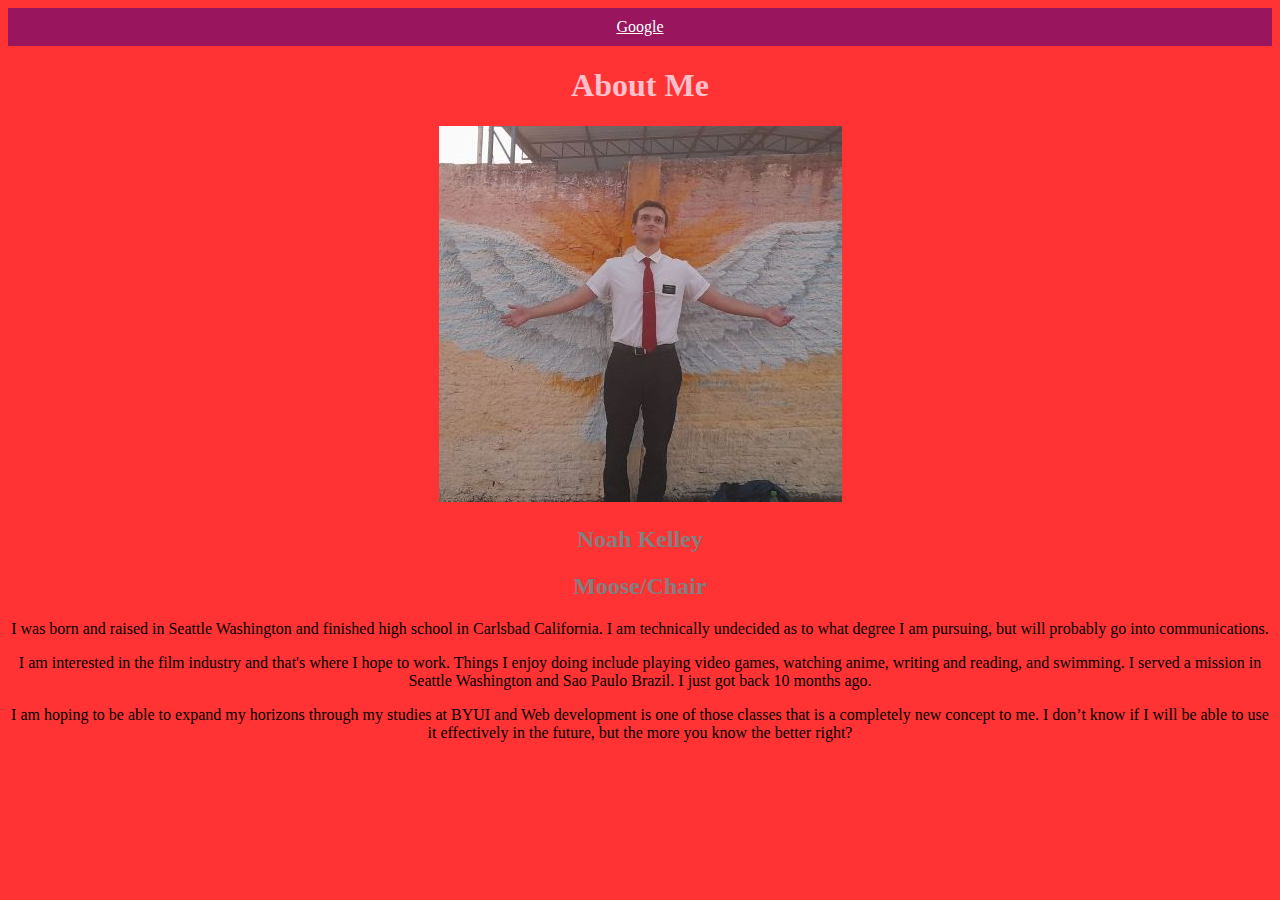
<file: aboutme/index.html>
<!DOCTYPE html>
<html lang="en>">
<head>
    <meta charset="UTF-8">
    <meta http-equic="X-UA-Compatible" content="IE=edge">
    <meta name="viewport" content="width=device-width, initial-scale=1.0">
    <title>All About Me</title>
    <link rel="stylesheet" href="styles/styles.css">
</head>
<body>
    <header>
        <nav>
            <a href="google.com">Google</a>
        </nav>
    </header>
    <h1>About Me</h1>
    <img alt="Image of Me" src="images/AngelicElder.jpg">
    <h2>Noah Kelley</h2>
    <h2>Moose/Chair</h2>
    <p>I was born and raised in Seattle Washington and finished high school in Carlsbad California. I am technically undecided as to what degree I am pursuing, but will probably go into communications.<p>
    </p> I am interested in the film industry and that's where I hope to work. Things I enjoy doing include playing video games, watching anime, writing and reading, and swimming. I served a mission in Seattle Washington and Sao Paulo Brazil. I just got back 10 months ago.<p>
    </p> I am hoping to be able to expand my horizons through my studies at BYUI and Web development is one of those classes that is a completely new concept to me. I don’t know if I will be able to use it effectively in the future, but the more you know the better right?</p>
</body>
</html>
</file>
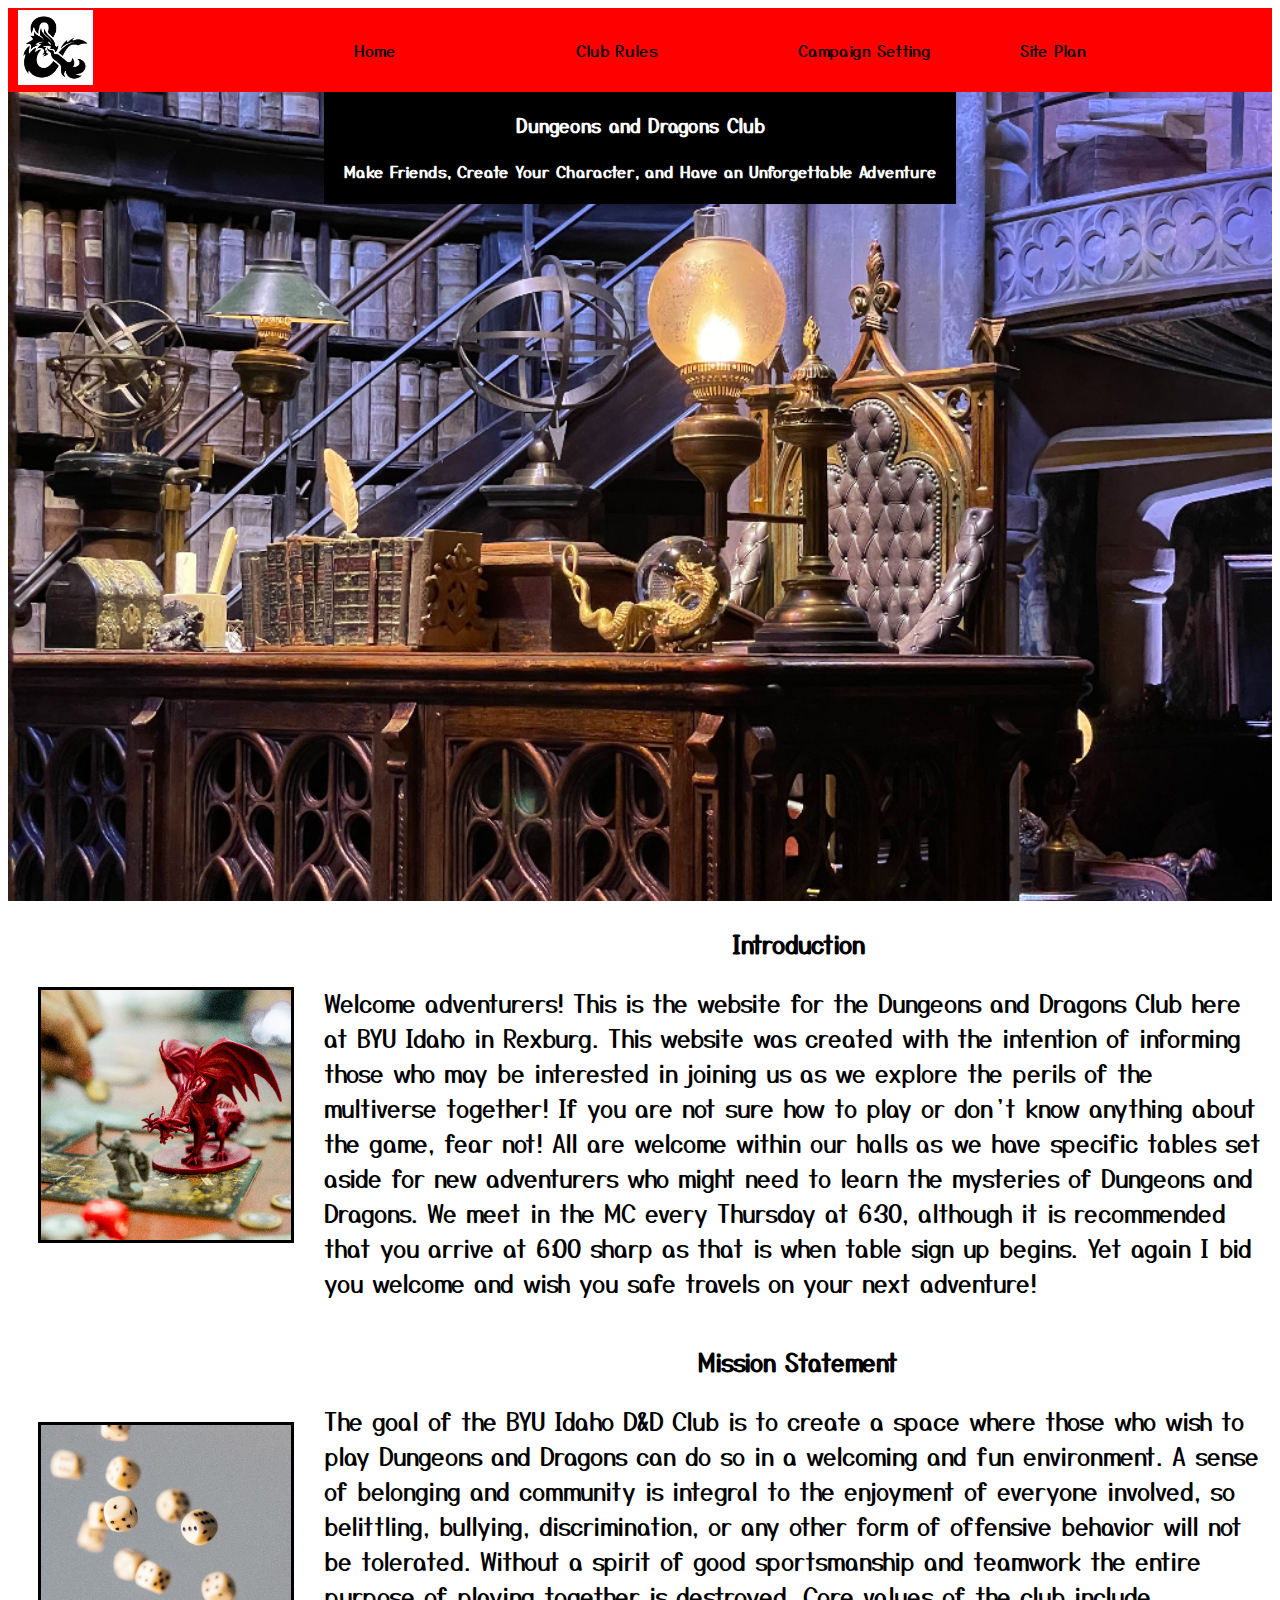
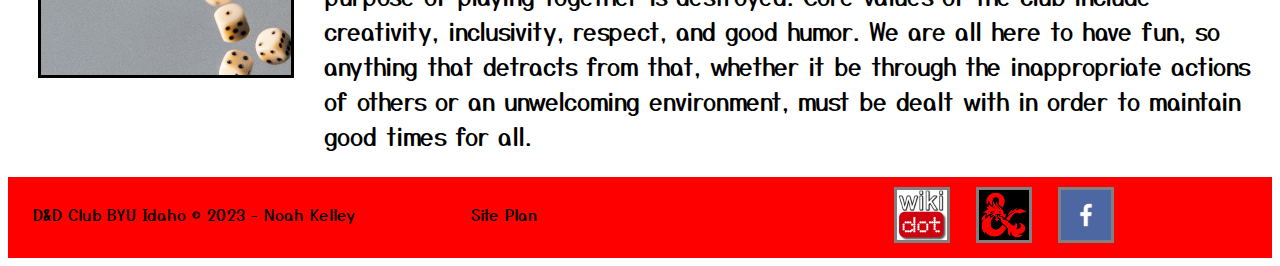
<file: d&dsite/index.html>
<!DOCTYPE html>
<html lang="en">
  <head>
    <meta charset="UTF-8" />
    <meta http-equiv="X-UA-Compatible" content="IE=edge" />
    <meta name="viewport" content="width=device-width, initial-scale=1.0" />
    <title>D&D Club Site BYU Idaho</title>
    <link rel="stylesheet" href="styles/styles.css" />
  </head>
  <body>
    <div id="content">
      <header>
        <div id="logo-div">
        <a href="index.html" id="logo_link">
          <img class="logo" src="styles/images/D&D-Logo.png" alt="D&D Logo" />
        </a>
        </div>
        <nav>
          <a href="index.html">Home</a>
          <a href="club_rules.html">Club Rules</a>
          <a href="campaign_setting.html">Campaign Setting</a>
          <a href="site-plan.html">Site Plan</a>
        </nav>
      </header>
    </div>
      <div id="hero">
        <div id="hero-box">
          <img
            id="hero-img"
            src="styles/images/wizard_room.png"
            alt="Room of Magic"
          />
        </div>
        <section id="hero-msg">
          <h3 class="home-title">Dungeons and Dragons Club</h3>
          <h4>Make Friends, Create Your Character, and Have an Unforgettable Adventure</h4>
        </section>
        </div>
      <main class="home-grid">
      <section class="friendly-environment">
        <img src="styles/images/gameplay.png" alt="gameplay">
        <div>
          <h2>Introduction</h2>
          <p>Welcome adventurers! This is the website for the Dungeons and Dragons Club here at BYU Idaho in Rexburg. This website was created with the intention of informing those who may be interested in joining us as we explore the perils of the multiverse together! If you are not sure how to play or don’t know anything about the game, fear not! All are welcome within our halls as we have specific tables set aside for new adventurers who might need to learn the mysteries of Dungeons and Dragons. We meet in the MC every Thursday at 6:30, although it is recommended that you arrive at 6:00 sharp as that is when table sign up begins. Yet again I bid you welcome and wish you safe travels on your next adventure!</p>
        </div>
      </section>
      <section class="friendly-environment">
        <img src="styles/images/dice.png" alt="dice">
        <div>
          <h2>Mission Statement</h2>
          <p>The goal of the BYU Idaho D&D Club is to create a space where those who wish to play Dungeons and Dragons can do so in a welcoming and fun environment. A sense of belonging and community is integral to the enjoyment of everyone involved, so belittling, bullying, discrimination, or any other form of offensive behavior will not be tolerated. Without a spirit of good sportsmanship and teamwork the entire purpose of playing together is destroyed. Core values of the club include creativity, inclusivity, respect, and good humor. We are all here to have fun, so anything that detracts from that, whether it be through the inappropriate actions of others or an unwelcoming environment, must be dealt with in order to maintain good times for all.</p>
        </div>
      </section>
      </main>
      <footer>
        <p>D&D Club BYU Idaho &copy; 2023 - Noah Kelley</p>
        <p><a href="site-plan.html">Site Plan</a></p>
        <div class="social">
          <a href="http://dnd5e.wikidot.com/" target="_blank">
            <img src="styles/images/wikidot-logo.png" alt="wikidot icon" />
          </a>
          <a href="https://dnd.wizards.com/" target="_blank">
            <img src="styles/images/d&d-logo2.jpg" alt="D&D Logo" />
          </a>
          <a href="https://www.facebook.com/groups/afthID/" target="_blank">
            <img src="styles/images/facebook.png" alt="Facebook" />
          </a>
        </div>
      </footer>
  </body>
</html>
</file>
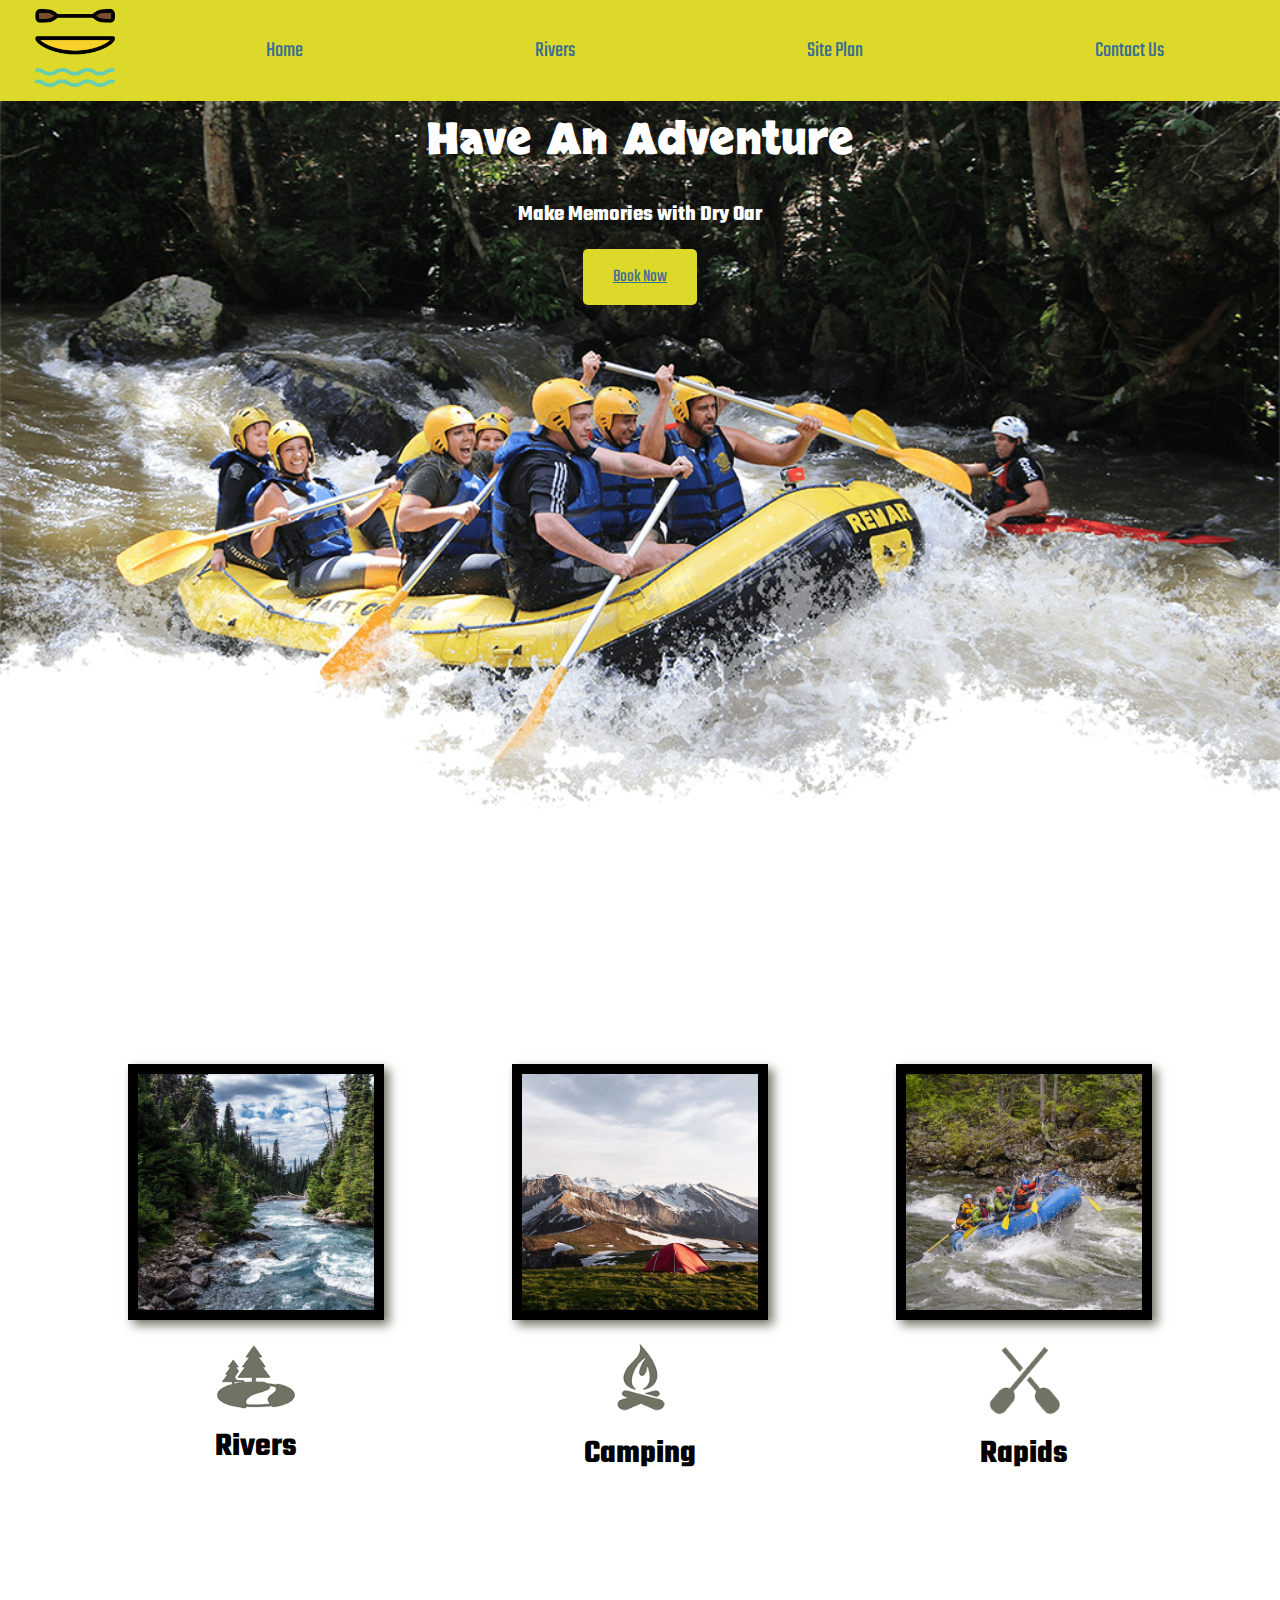
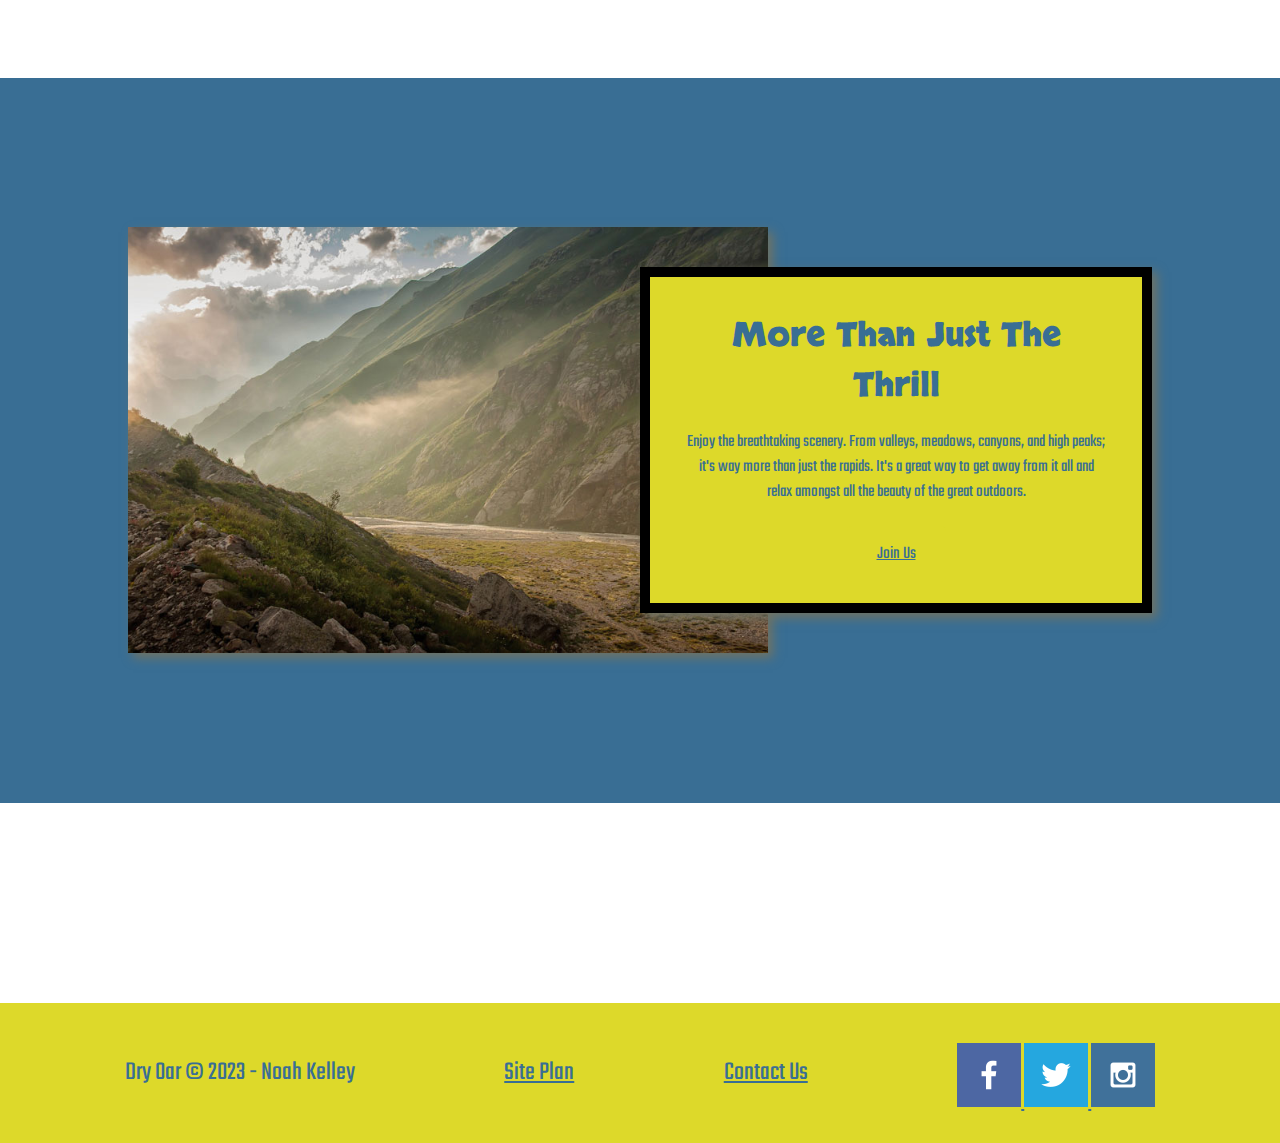
<file: wwr/index.html>
<!DOCTYPE html>
<html lang="en">
  <head>
    <meta charset="UTF-8" />
    <meta http-equiv="X-UA-Compatible" content="IE=edge" />
    <meta name="viewport" content="width=device-width, initial-scale=1.0" />
    <title>Whitewater Rafting Vacations | Dry Oar Boating | Home</title>
    <link rel="stylesheet" href="styles/style.css" />
  </head>
  <body>
    <div id="content">
      <header>
        <a href="index.html" id="logo_link">
          <img class="logo" src="images/wwrlogo.png" alt="Dry Oar Logo" />
        </a>
        <nav>
          <a href="index.html">Home</a>
          <a href="rivers.html">Rivers</a>
          <a href="site-plan-rafting.html">Site Plan</a>
          <a href="contactus.html">Contact Us</a>
        </nav>
      </header>
      <div id="hero">
        <div id="hero-box">
          <img
            id="hero-img"
            src="images/hero.png"
            alt="people enjoying rafting"
          />
        </div>
        <section id="hero-msg">
          <h1 class="home-title">Have An Adventure</h1>
          <h4>Make Memories with Dry Oar</h4>
          <div class="button-box">
            <a class="book" href="contactus.html">Book Now</a>
          </div>
        </section>
      </div>
      <main class="home-grid">
        <section class="rivers-card">
          <img class="card-img" src="images/rivers.jpg" alt="river in forest" />
          <img class="icon" src="images/river_icon.png" alt="river icon" />
          <h2>Rivers</h2>
        </section>
        <section class="camping-card">
          <img
            class="card-img"
            src="images/camping.jpg"
            alt="tent in mountain"
          />
          <img class="icon" src="images/fire_icon.png" alt="fire icon" />
          <h2>Camping</h2>
        </section>
        <section class="rapids-card">
          <img class="card-img" src="images/rapids.jpg" alt="rafting boat" />
          <img class="icon" src="images/oars.png" alt="oars icon" />
          <h2>Rapids</h2>
        </section>
        <div id="background"></div> 
        <img class="mountains"
          src="images/mountains.jpg"
          alt="misty mountains"/>
        <section class="msg">
          <h2>More Than Just The Thrill</h2>
          <p>
            Enjoy the breathtaking scenery. From valleys, meadows, canyons, and
            high peaks; it's way more than just the rapids. It's a great way to
            get away from it all and relax amongst all the beauty of the great
            outdoors.
          </p>
          <a class="join" href="rivers.html">Join Us</a>
        </section>
      </main>
      <footer>
        <p>Dry Oar &copy; 2023 - Noah Kelley</p>
        <p><a href="site-plan-rafting.html">Site Plan</a></p>
        <p><a href="contactus.html">Contact Us</a></p>
        <div class="social">
          <a href="https://facebook.png" target="_blank">
            <img src="images/facebook.png" alt="fb icon" />
          </a>
          <a href="https://twitter.com" target="_blank">
            <img src="images/twitter.png" alt="twitter icon" />
          </a>
          <a href="https://instagram.com" target="_blank">
            <img src="images/instagram.png" alt="instagram icon" />
          </a>
        </div>
      </footer>
    </div>
  </body>
</html>
</file>
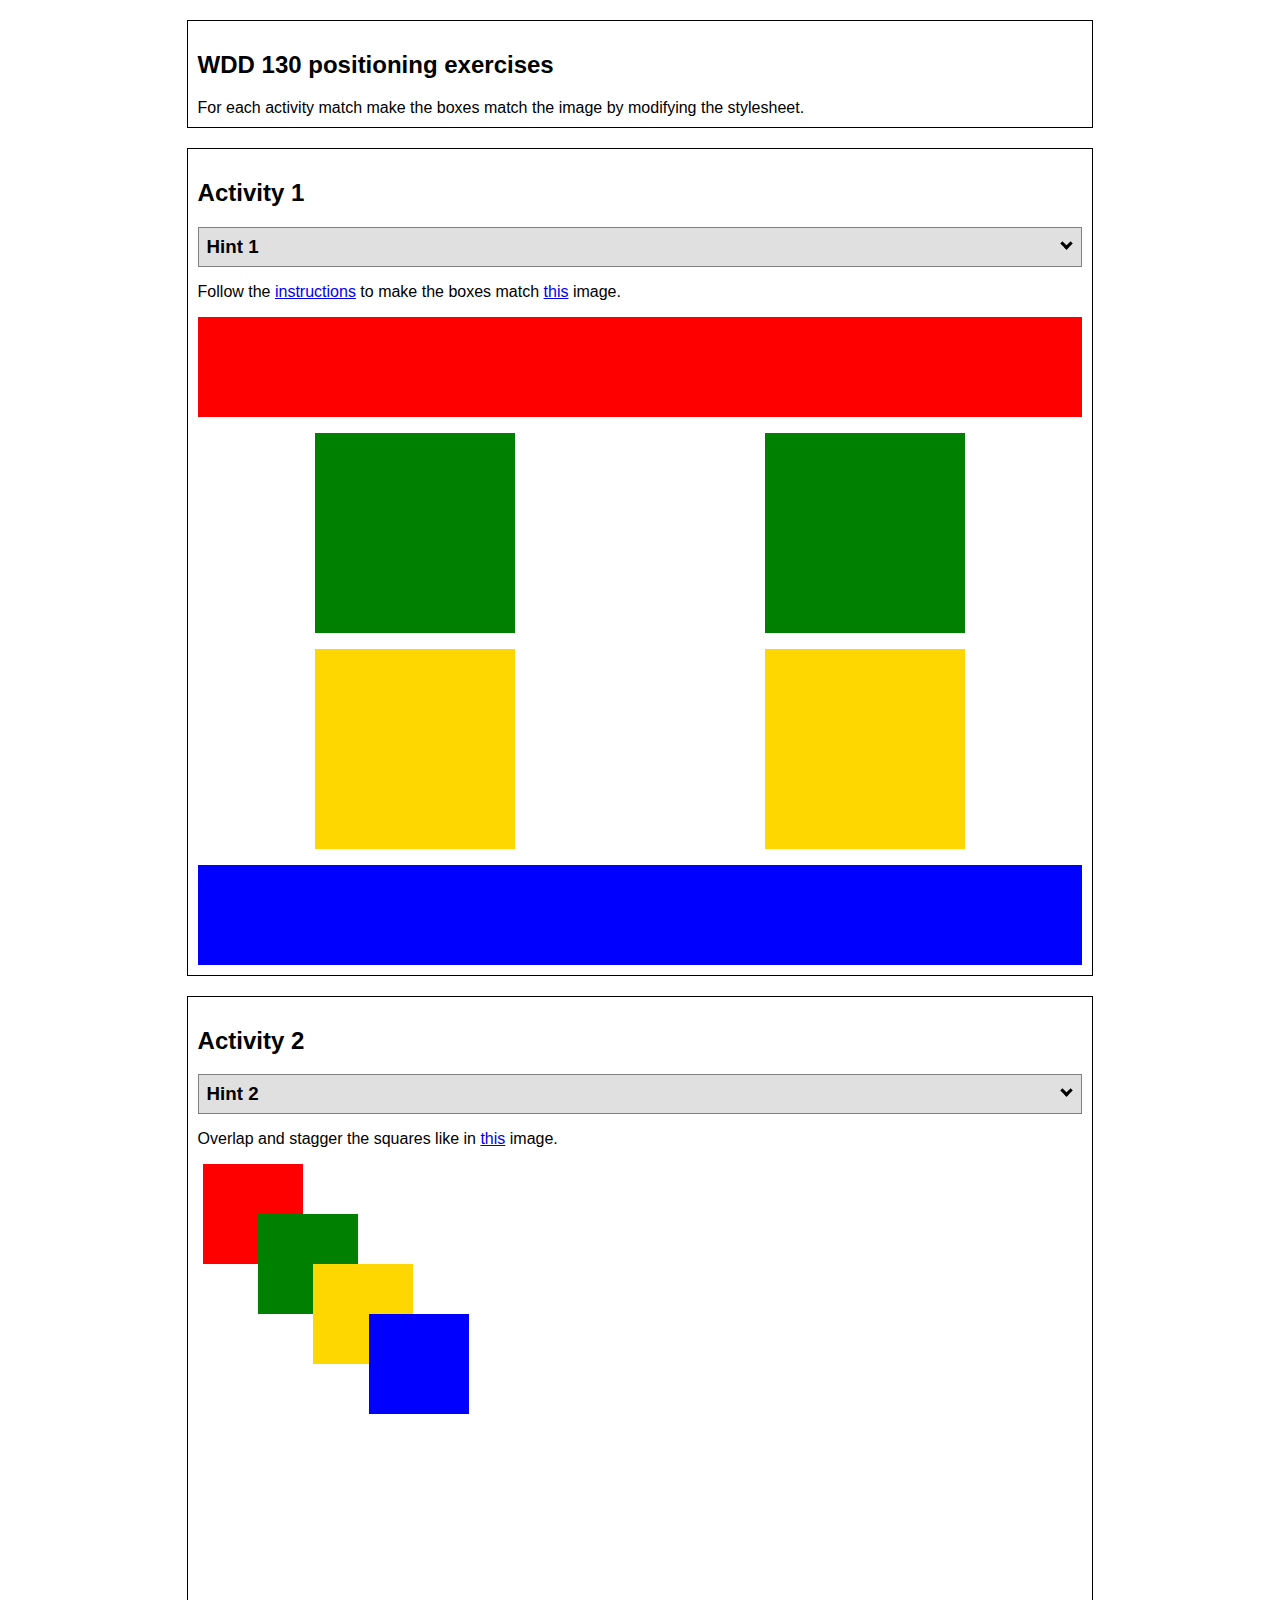
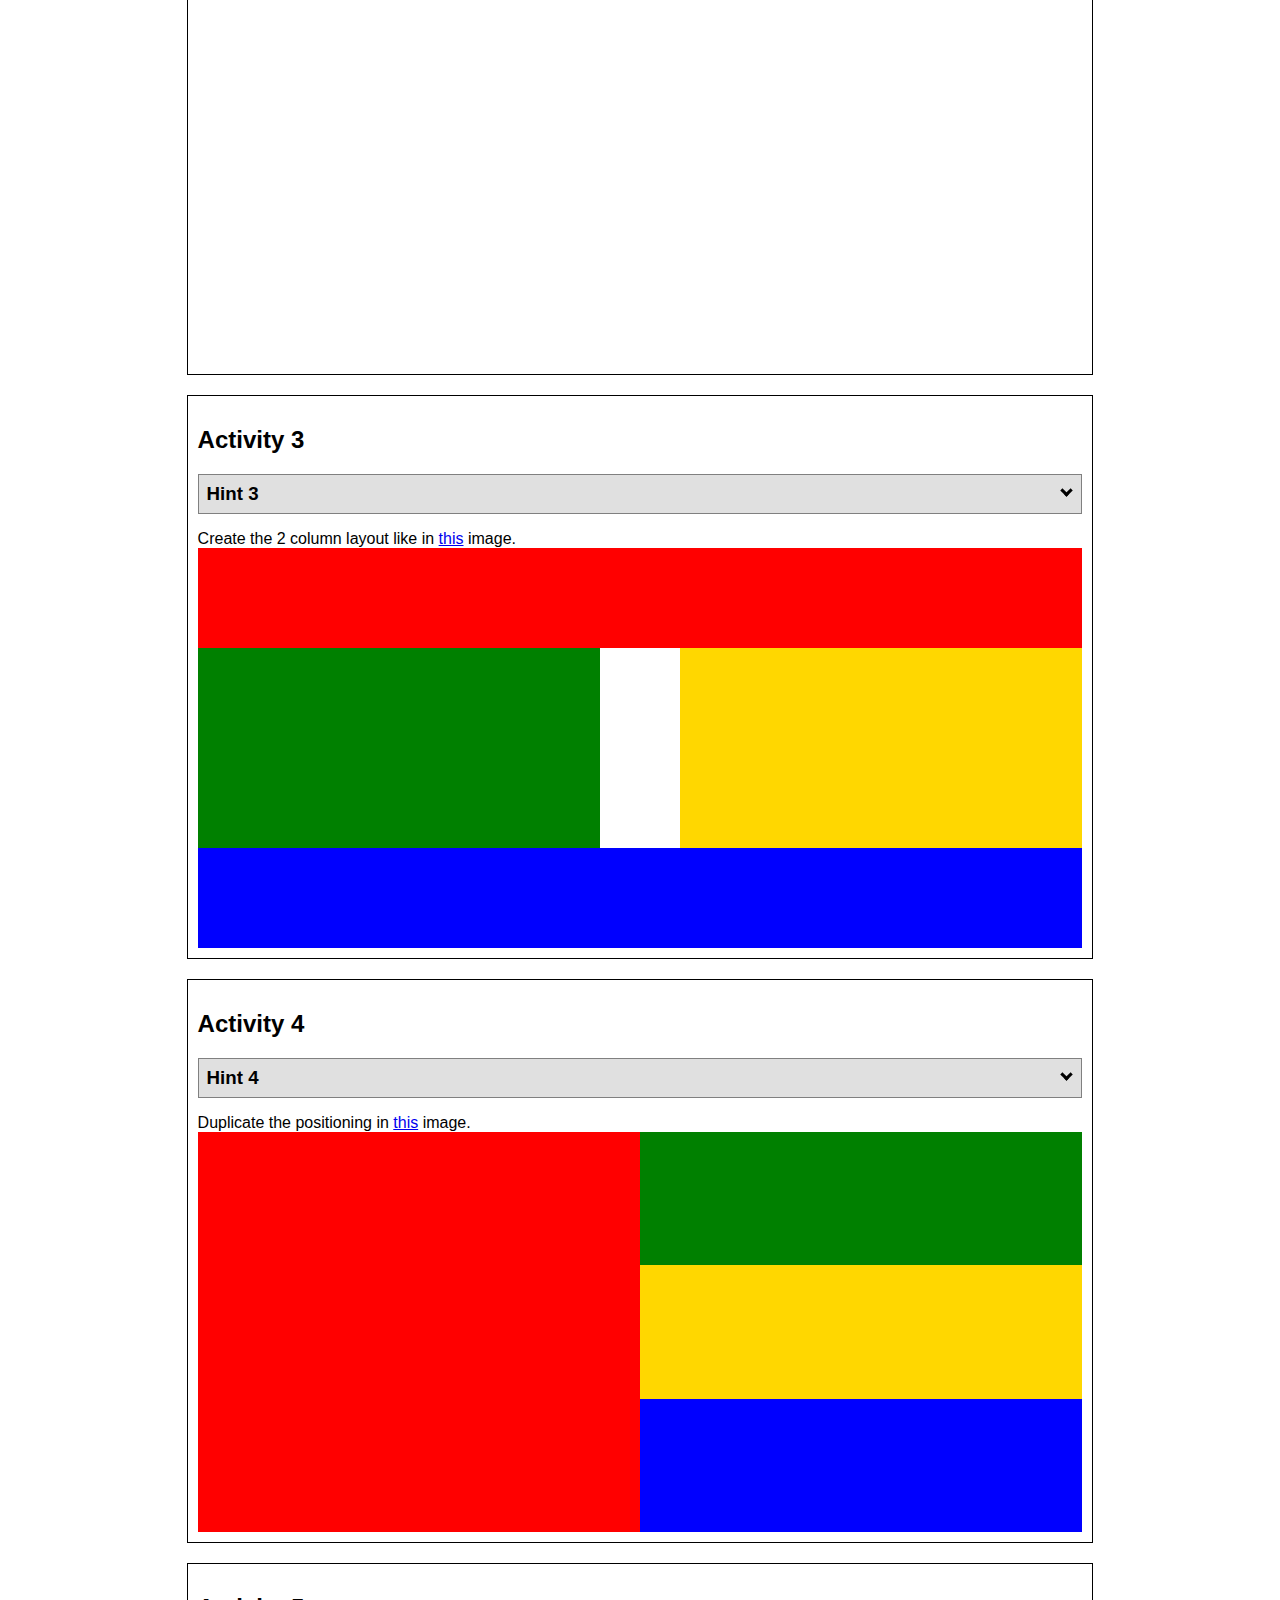
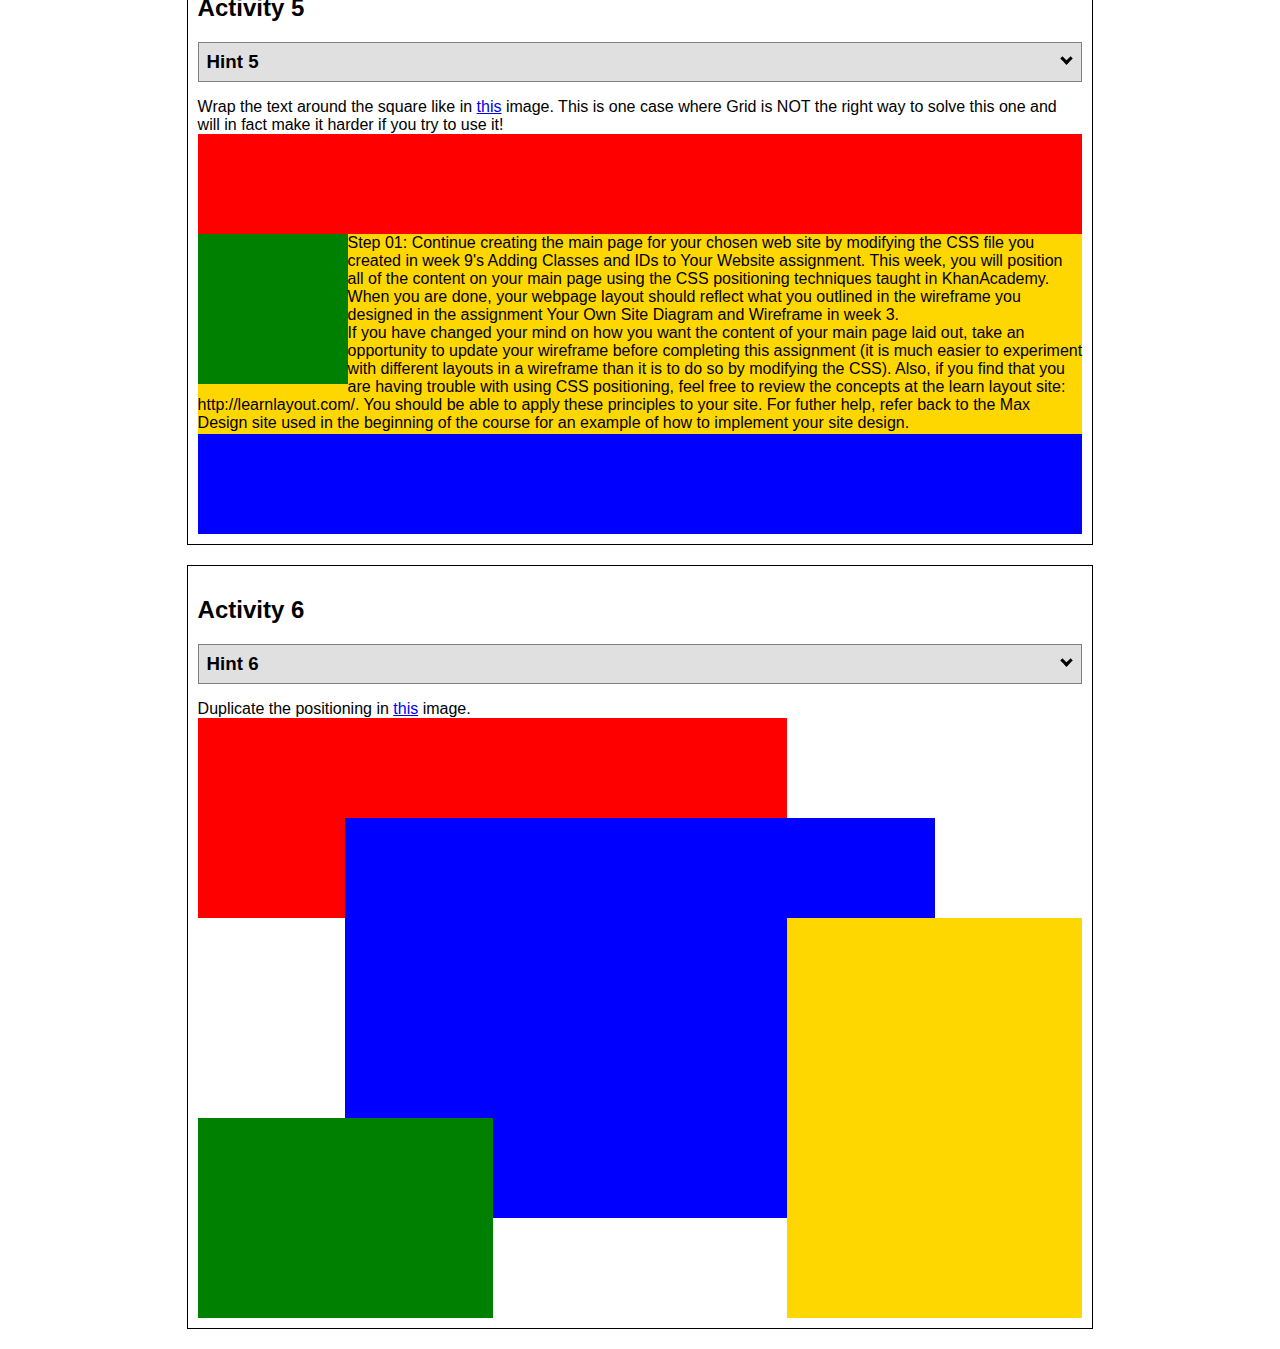
<file: positioning.html>
<!DOCTYPE html>
<html lang="en">
    <head>
    <!-- HTML - Name: positioning.html -->
    <title>Positioning Activity</title>
    <link rel="stylesheet" type="text/css" href="positionstyles.css" />
    </head>
    <body>
    <div class="activity">
        <h2>WDD 130 positioning exercises</h2>
        For each activity match make the boxes match the image by modifying the stylesheet.</div>
    <div class="activity">
        <h2>Activity 1</h2>
        <section class="hint"><input type="checkbox" ><i></i> <h3>Hint 1</h3><div><p>Check out the <a href="https://byui-wdd.github.io/wdd130/activities/css-positioning.html" target="_blank">activity instructions</a> in Ilearn!</p></div></section>
        <p>Follow the <a href="https://byui-wdd.github.io/wdd130/activities/css-positioning.html" target="_blank">instructions</a> to make the boxes match  <a href="https://byui-wdd.github.io/wdd130/images/example1.png" target="_blank">this</a> image.</p>
        <div class="content1" >
        <div class="red1" ></div>
        <div class="green1" ></div>
        <div class="green1" ></div>
        <div class="yellow1"></div>
        <div class="yellow1"></div>
        <div class="blue1"></div>
        </div>
    </div>
    <div class="activity">
        <h2>Activity 2</h2>
        <section class="hint"><input type="checkbox" > <h3>Hint 2</h3><i></i><div><p>Remember that the best way to shift elements around slightly on the page is with Margins.  You could also use Grid.  Either would work for this. If you choose margin remember that you can use a <em>negative</em> margin. (ie margin-top: -20px;)</p><h4>Properties used:</h4><ul><li>margin-top, margin-left</li><li>...or...</li><li>grid-template-columns: 50px 50px 50px 50px 50px</li></ul></div></section>
        <p>Overlap and stagger the squares like in <a href="https://byui-wdd.github.io/wdd130/images/example2.png" target="_blank">this</a> image.</p>
        <div class="content2" >
        <div class="red2" ></div>
        <div class="green2" ></div>
        <div class="yellow2"></div>
        <div class="blue2"></div>
        </div>
    </div>
    <div class="activity">
        <h2>Activity 3</h2>
        <section class="hint"><input type="checkbox" > <h3>Hint 3</h3><i></i><div><p>This one is going to be best solved with CSS Grid. Remember to make the boxes the right width first...then start moving them around. </p><h4>Properties used:</h4><ul><li>display:grid;</li><li>grid-template-columns:</li><li>grid-column-gap:</li>
        <li>grid-column:</li>  </ul></div></section>
        Create the 2 column layout like in <a href="https://byui-wdd.github.io/wdd130/images/example3.png" target="_blank">this</a>  image.
        <div class="content3" >
        <div class="red3" ></div>
        <div class="green3" ></div>
        <div class="yellow3"></div>
        <div class="blue3"></div>
        </div>
    </div>
    <div class="activity">
        <h2>Activity 4</h2>
        <section class="hint"><input type="checkbox" > <h3>Hint 4</h3><i></i><div><p>For the others we have been primarily concerned with width. For this one you will need to adjust height as well. </p><h4>Properties used:</h4><ul><li>display:grid;</li><li>grid-template-columns:</li><li>grid-row:</li></ul></div></section>
        Duplicate the positioning in <a href="https://byui-wdd.github.io/wdd130/images/example4.png" target="_blank">this</a> image. 
        <div class="content4" >
        <div class="red4" ></div>
        <div class="green4" ></div>
        <div class="yellow4"></div>
        <div class="blue4"></div>
        </div>
    </div>

    <div class="activity">
        <h2>Activity 5</h2>
        <section class="hint"><input type="checkbox" > <h3>Hint 5</h3><i></i><div><p>Grid is <strong>not</strong> the right way to do this.  In fact there is only one way to really do that...and that is with float. Remember that we float the thing we want the text to wrap around.  Also remember to start by making all the shapes the right size and shape.</p><h4>Properties used:</h4><ul><li>float: left;</li></ul></div></section>
        Wrap the text around the square like in <a href="https://byui-wdd.github.io/wdd130/images/example5.png" target="_blank">this</a> image. This is one case where Grid is NOT the right way to solve this one and will in fact make it harder if you try to use it!
        <div class="content5" >
        <div class="red5" ></div>
        <div class="green5" ></div>
        <div class="yellow5">Step 01: Continue creating the main page for your chosen web site by modifying the CSS file you created in week 9's Adding Classes and IDs to Your Website assignment. This week, you will position all of the content on your main page using the CSS positioning techniques taught in KhanAcademy. When you are done, your webpage layout should reflect what you outlined in the wireframe you designed in the assignment Your Own Site Diagram and Wireframe in week 3. <br />
            If you have changed your mind on how you want the content of your main page laid out, take an opportunity to update your wireframe before completing this assignment (it is much easier to experiment with different layouts in a wireframe than it is to do so by modifying the CSS). Also, if you find that you are having trouble with using CSS positioning, feel free to review the concepts at the learn layout site: http://learnlayout.com/. You should be able to apply these principles to your site. For futher help, refer back to the Max Design site used in the beginning of the course for an example of how to implement your site design.</div>
        <div class="blue5"></div>
        </div>
    </div>
    <div class="activity">
        <h2>Activity 6</h2>
        <section class="hint"><input type="checkbox" > <h3>Hint 6</h3><i></i><div><p>This one is all about visualizing the grid behind the layout. If you are having a hard time doing that first: all the sizes are even multiples of 100, and second here is another example with the lines drawn: <a href="https://byui-wdd.github.io/wdd130/images/example6-hint.png" target="_blank">example 6 with lines</a>. For this one you will find it easiest if you use px for the column width. You can also use <kbd>z-index</kbd> to control the element layering.    </p><h4>Properties used:</h4><ul><li>display:grid;</li><li>grid-template-columns:</li><li>grid-column:</li><li>grid-row:</li><li><a href="https://www.w3schools.com/cssref/pr_pos_z-index.asp" target="_blank">z-index:</a></li></ul></div></section>
        Duplicate the positioning in <a href="https://byui-wdd.github.io/wdd130/images/example6.png" target="_blank">this</a> image.
        <div class="content6" >
        <div class="red6" ></div>
        <div class="green6" ></div>
        <div class="yellow6"></div>
        <div class="blue6"></div>
        </div>
    </div>
    </body>
</html>
</file>
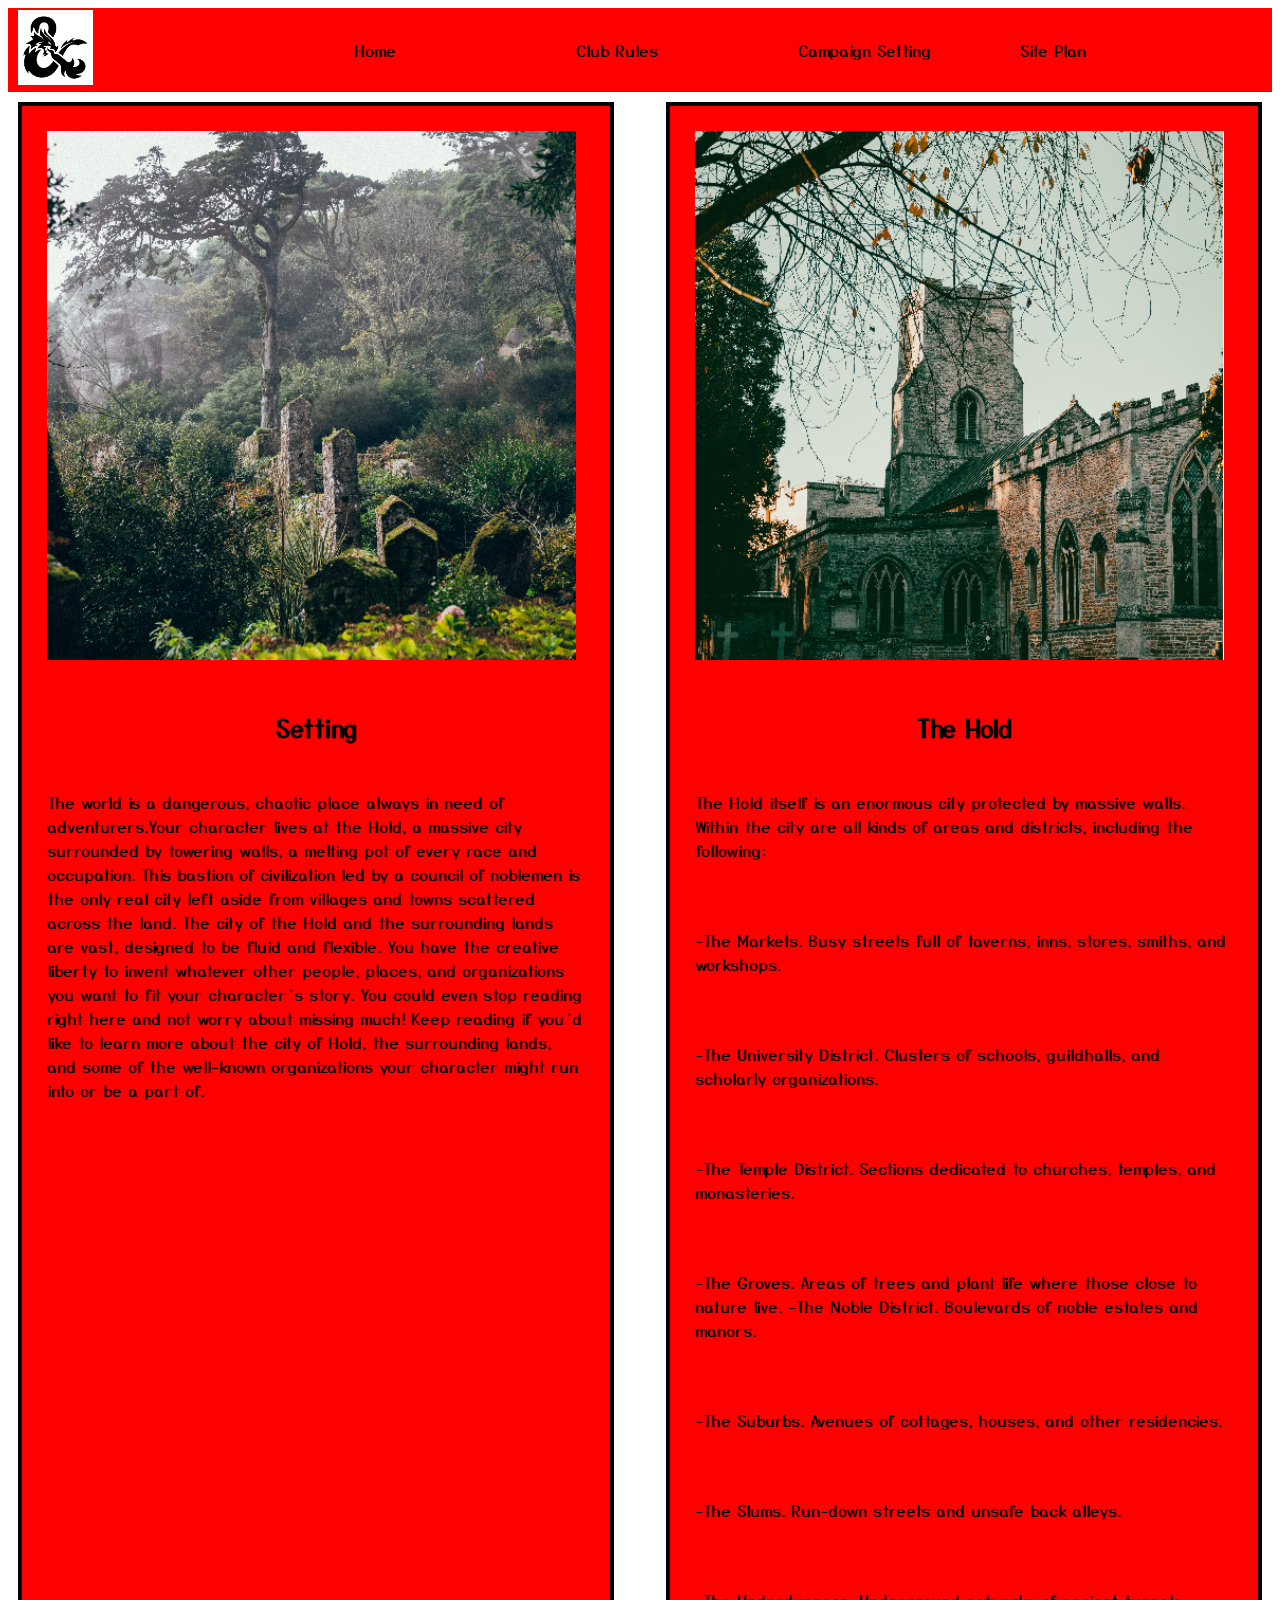
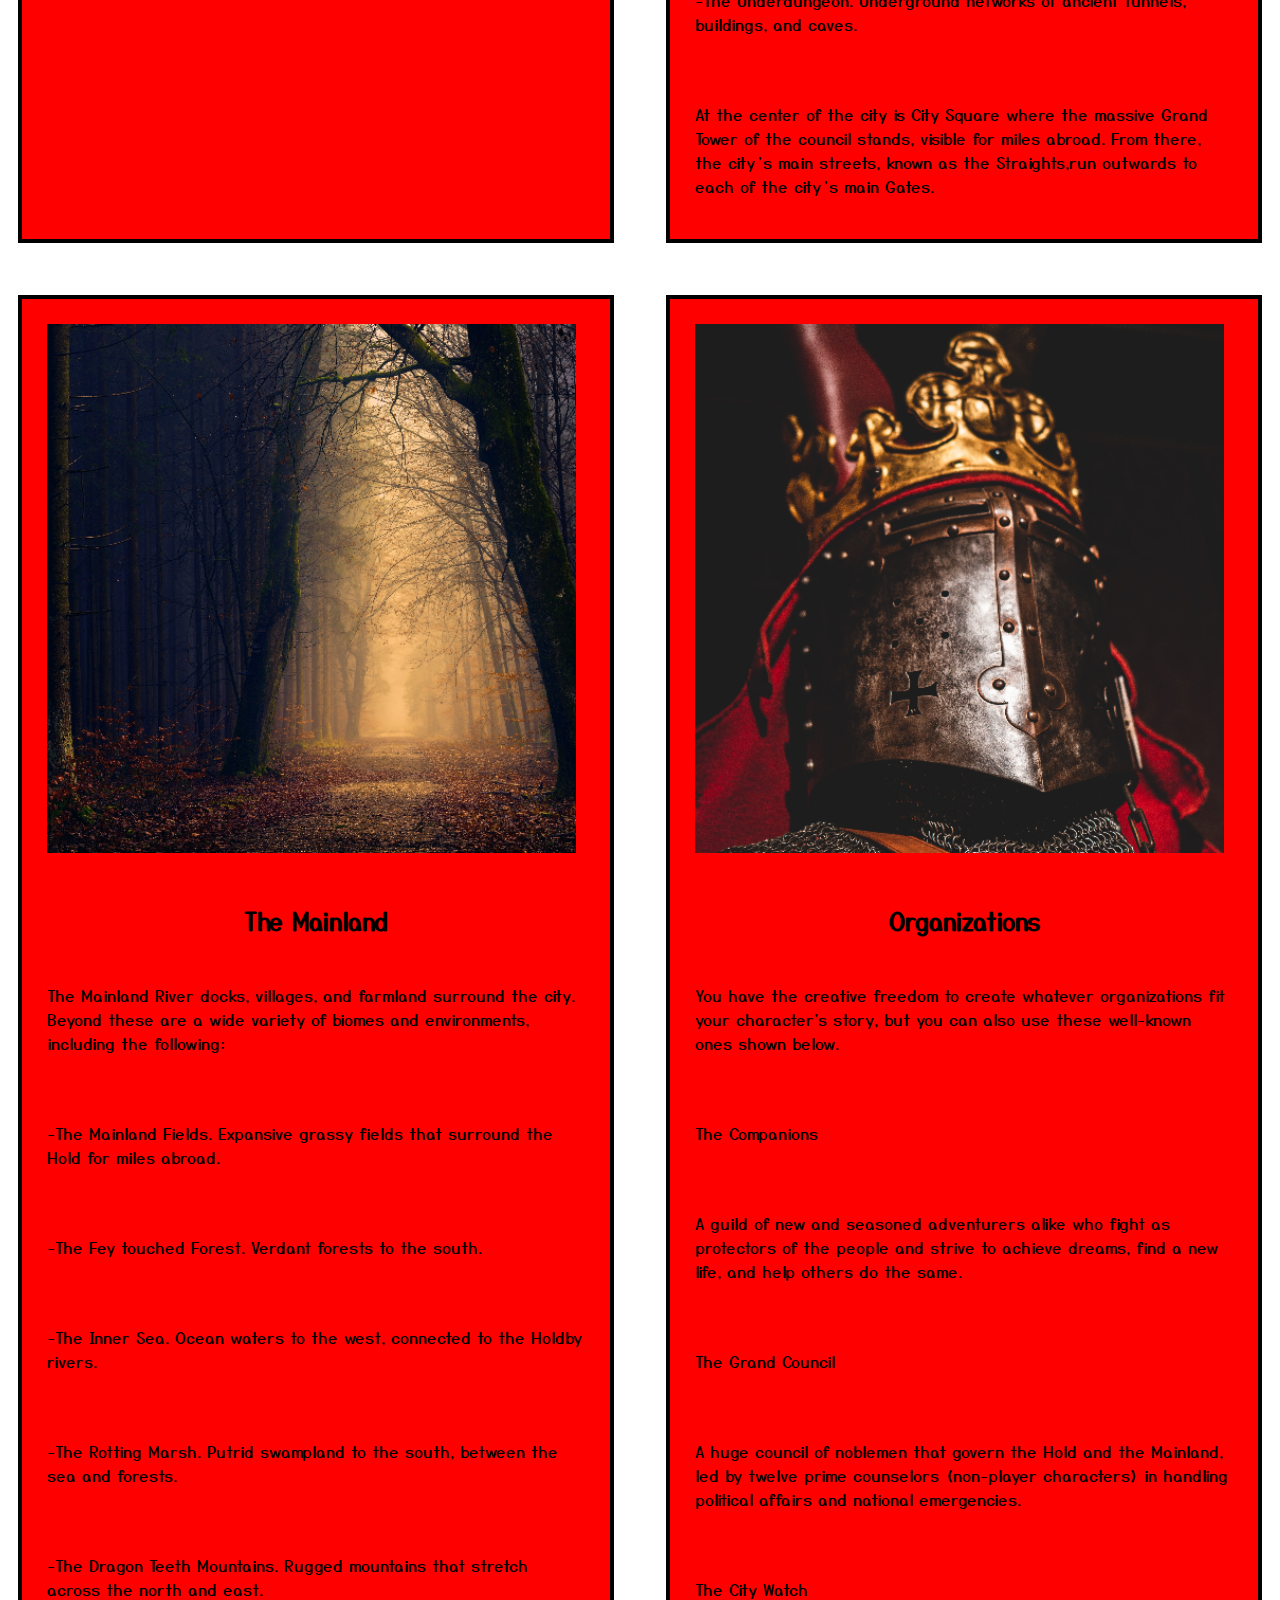
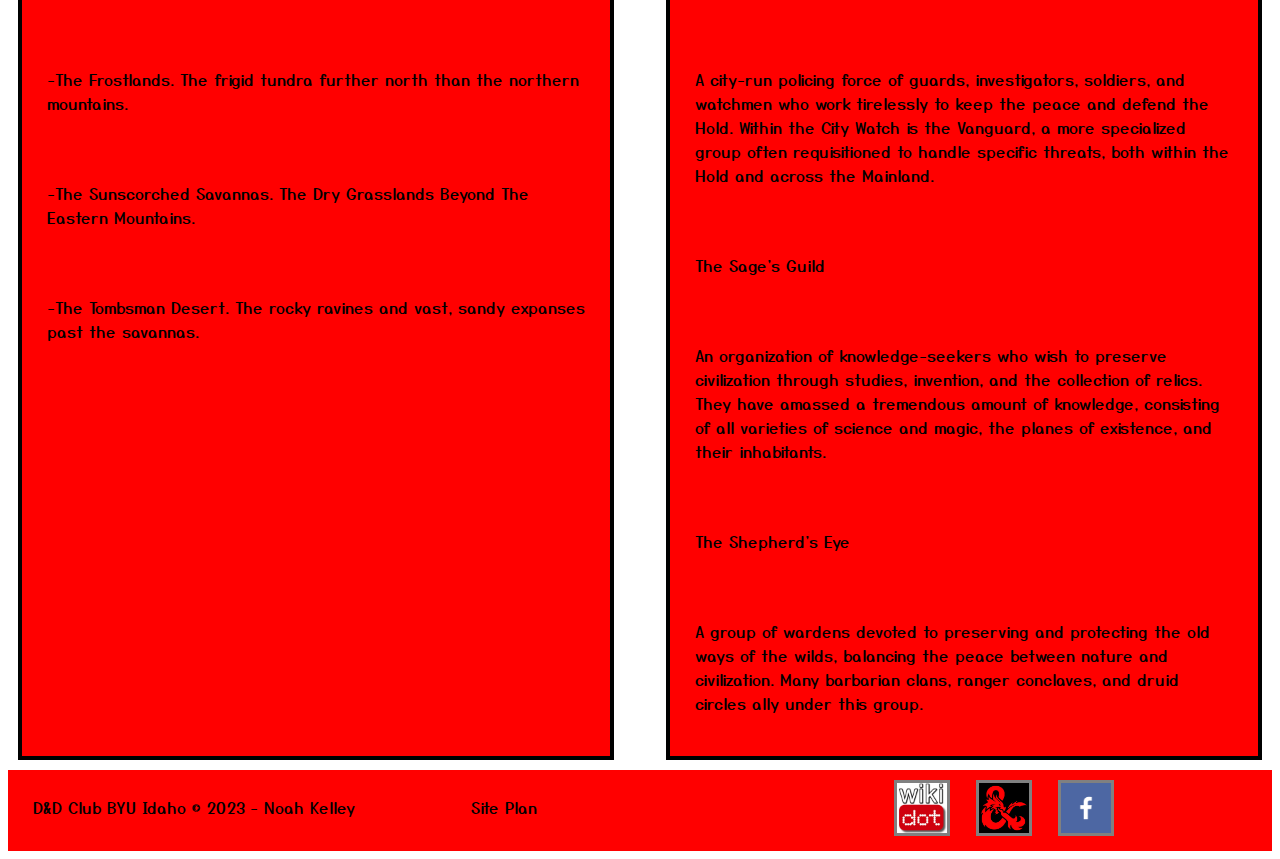
<file: d&dsite/campaign_setting.html>
<!DOCTYPE html>
<html lang="en">
  <head>
    <meta charset="UTF-8" />
    <meta http-equiv="X-UA-Compatible" content="IE=edge" />
    <meta name="viewport" content="width=device-width, initial-scale=1.0" />
    <title>D&D Club Campaign Setting</title>
    <link rel="stylesheet" href="styles/styles.css" />
  </head>
  <body>
    <div id="content">
      <header>
        <div id="logo-div">
        <a href="index.html" id="logo_link">
          <img class="logo" src="styles/images/D&D-Logo.png" alt="D&D Logo" />
        </a>
        </div>
        <nav>
          <a href="index.html">Home</a>
          <a href="club_rules.html">Club Rules</a>
          <a href="campaign_setting.html">Campaign Setting</a>
          <a href="site-plan.html">Site Plan</a>
        </nav>
      </header>
      <main class="campaign-grid">
        <section id="campaign-card">
          <img src="styles/images/ancient_landscape.png" alt="ancient landscape">
          <div>
            <h2>Setting</h2>
            <p>The world is a dangerous, chaotic place always in need of adventurers.Your character lives at the Hold, a massive city surrounded by towering walls, a melting pot of every race and occupation. This bastion of  civilization led by a council of noblemen is the only real city left aside from villages and towns scattered across the land. The city of the Hold and the surrounding lands are vast, designed to be fluid and flexible. You have the creative liberty to invent whatever other people, places, and organizations you want to fit your character’s story. You could even stop reading right here and not worry about missing much! Keep reading if you’d like to learn more about the city of Hold, the surrounding lands, and some of the  well-known organizations your character might run into or be a part of.</p>
          </div>
          </section>
          <section id="campaign-card2">
          <img src="styles/images/castle.png" alt="castle">
          <div>
            <h2>The Hold</h2>
            <p>The Hold itself is an enormous city protected by massive walls. Within the city are all kinds of areas and districts, including the following:</p>
            <p>-The Markets. Busy streets full of taverns, inns, stores, smiths, and workshops.</p>
            <p>-The University District. Clusters of schools, guildhalls, and scholarly organizations.</p>
            <p>-The Temple District. Sections dedicated to churches, temples, and monasteries.</p>
            <p>-The Groves. Areas of trees and plant life where those close to nature live. -The Noble District. Boulevards of noble estates and manors.</p>
            <p>-The Suburbs. Avenues of cottages, houses, and other residencies.</p>
            <p>-The Slums. Run-down streets and unsafe back alleys.</p>
            <p>-The Underdungeon. Underground networks of ancient tunnels, buildings, and caves.</p>
            <p>At the center of the city is City Square where the massive Grand Tower of the council stands, visible for miles abroad. From there, the city’s main streets, known as the Straights,run outwards to each of the city’s main Gates.</p>
          </div>
        </section>
        <section id="campaign-card3">
          <img src="styles/images/fantasy-forest.jpg" alt="fantasy forest">
          <div>
            <h2>The Mainland</h2>
            <p>The Mainland River docks, villages, and farmland surround the city. Beyond these are a wide variety of biomes and environments, including the following:</p>
            <p>-The Mainland Fields. Expansive grassy fields that surround the Hold for miles abroad.</p>
            <p>-The Fey touched Forest. Verdant forests to the south.</p>
            <p>-The Inner Sea. Ocean waters to the west, connected to the Holdby rivers.</p>
            <p>-The Rotting Marsh. Putrid swampland to the south, between the sea and forests.</p>
            <p>-The Dragon Teeth Mountains. Rugged mountains that stretch across the north and east.</p>
            <p>-The Frostlands. The frigid tundra further north than the northern mountains.</p>
            <p>-The Sunscorched Savannas. The Dry Grasslands Beyond The Eastern Mountains.</p>
            <p>-The Tombsman Desert. The rocky ravines and vast, sandy expanses past the savannas.</p>
          </div>
        </section>
        <section id="campaign-card4">
          <img src="styles/images/knight.jpg" alt="knight">
          <div>
            <h2>Organizations</h2>
            <p>You have the creative freedom to create whatever organizations fit your character's story, but you can also use these well-known ones shown below.</p>
            <p>The Companions</p>
            <p>A guild of new and seasoned adventurers alike who fight as protectors of the people and strive to achieve dreams, find a new life, and help others do the same.</p>
            <p>The Grand Council</p>
            <p>A huge council of noblemen that govern the Hold and the Mainland, led by twelve prime counselors (non-player characters) in handling political affairs and national emergencies.</p>
            <p>The City Watch</p>
            <p>A city-run policing force of guards, investigators, soldiers, and watchmen who work tirelessly to keep the peace and defend the Hold. Within the City Watch is the Vanguard, a more specialized group often requisitioned to handle specific threats, both within the Hold and across the Mainland.</p>
            <p>The Sage's Guild</p>
            <p>An organization of knowledge-seekers who wish to preserve civilization through studies, invention, and the collection of relics. They have amassed a tremendous amount of knowledge, consisting of all varieties of science and magic, the planes of existence, and their inhabitants.</p>
            <p>The Shepherd's Eye</p>
            <p>A group of wardens devoted to preserving and protecting the old ways of the wilds, balancing the peace between nature and civilization. Many barbarian clans, ranger conclaves, and druid circles ally under this group.</p>
          </div>
        </section>
      </main>
      </div>
      <footer>
        <p>D&D Club BYU Idaho &copy; 2023 - Noah Kelley</p>
        <p><a href="site-plan.html">Site Plan</a></p>
        <div class="social">
          <a href="http://dnd5e.wikidot.com/" target="_blank">
            <img src="styles/images/wikidot-logo.png" alt="wikidot icon" />
          </a>
          <a href="https://dnd.wizards.com/" target="_blank">
            <img src="styles/images/d&d-logo2.jpg" alt="D&D Logo" />
          </a>
          <a href="https://www.facebook.com/groups/afthID/" target="_blank">
            <img src="styles/images/facebook.png" alt="Facebook" />
          </a>
        </div>
      </footer>
  </body>
</html>
</file>
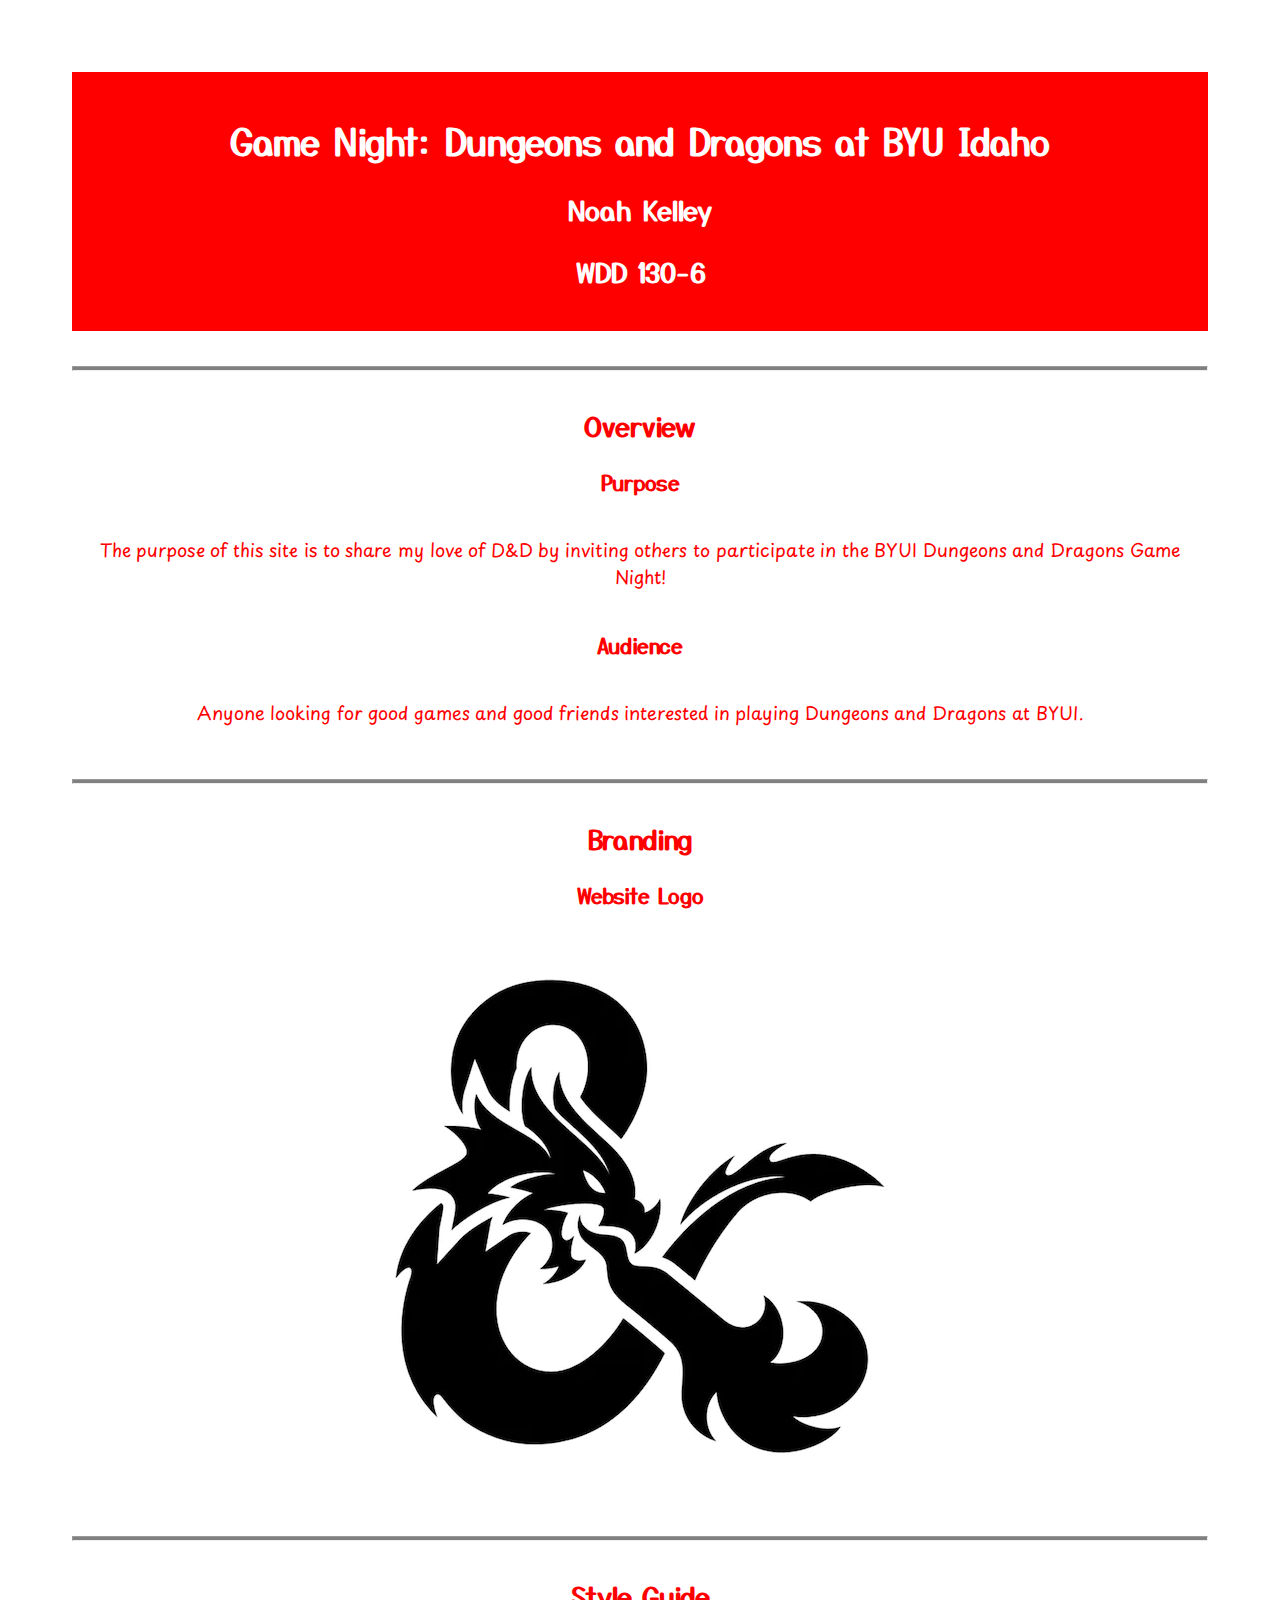
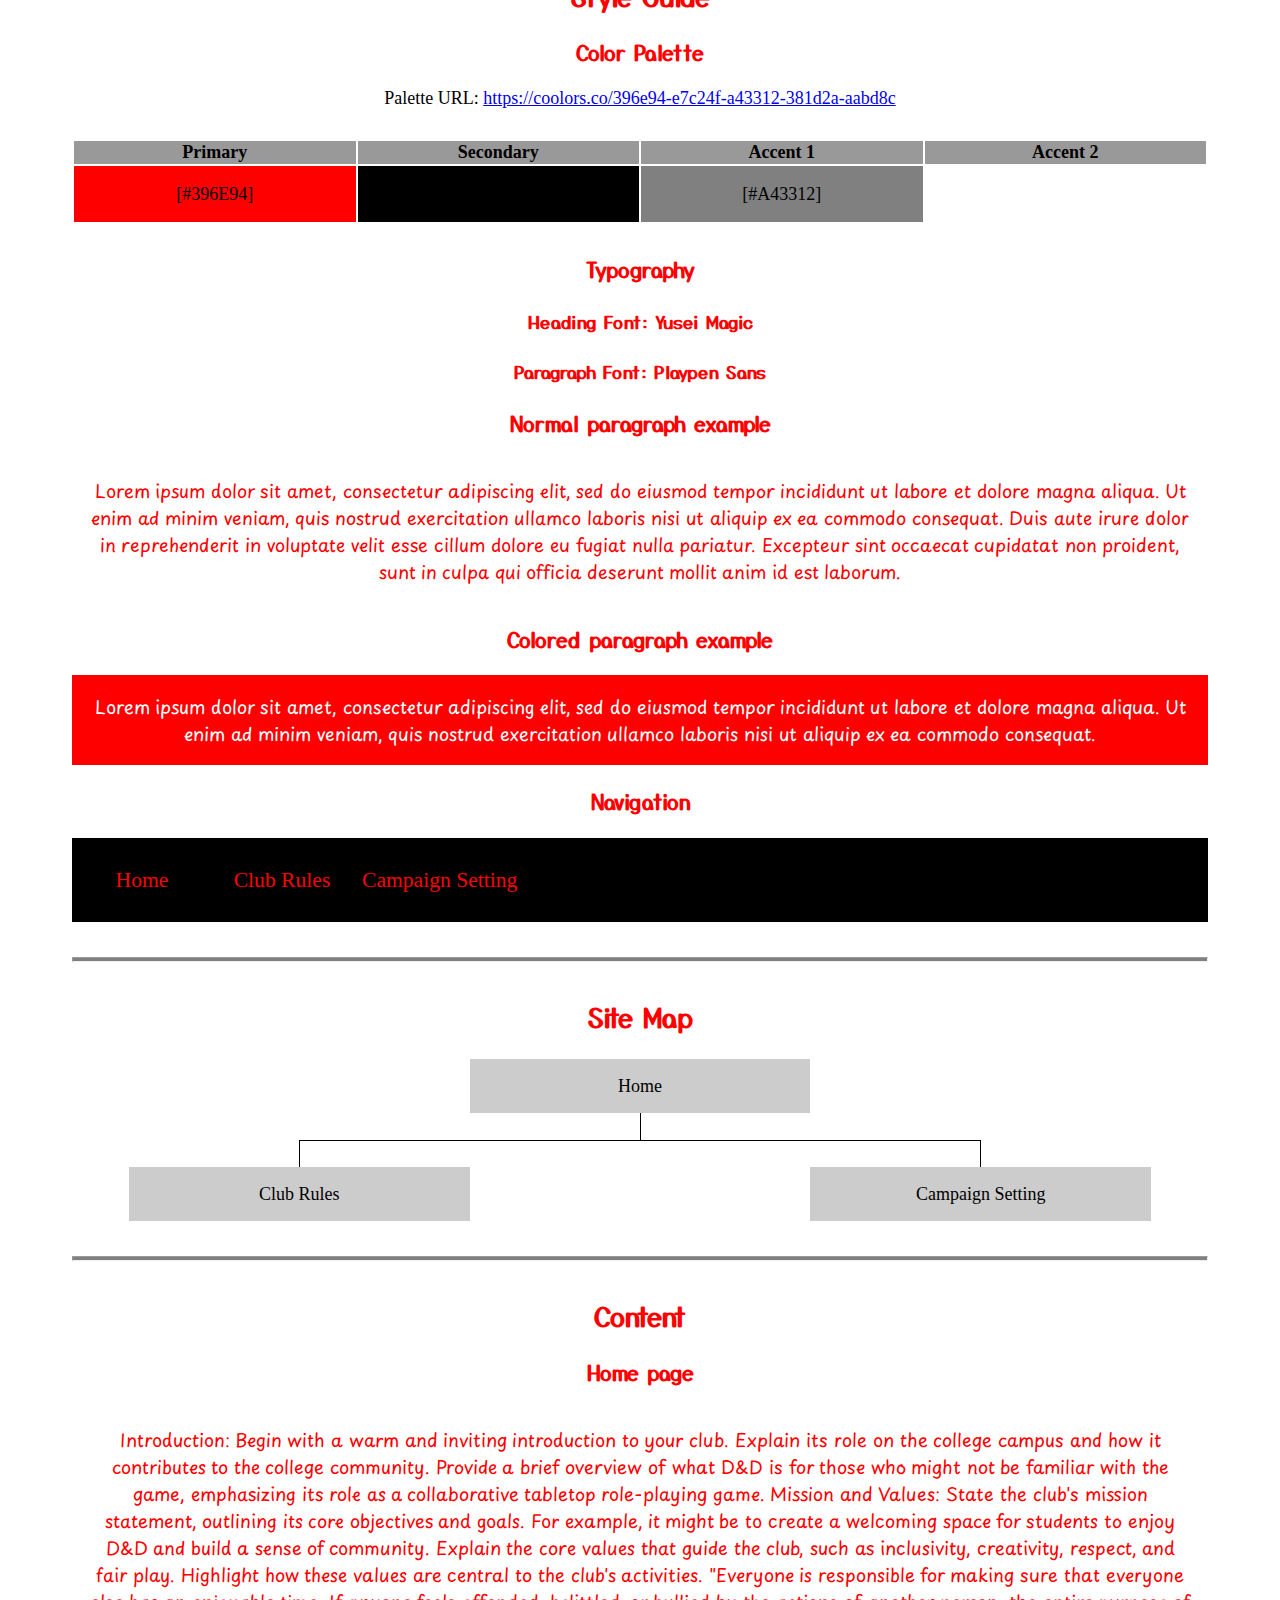
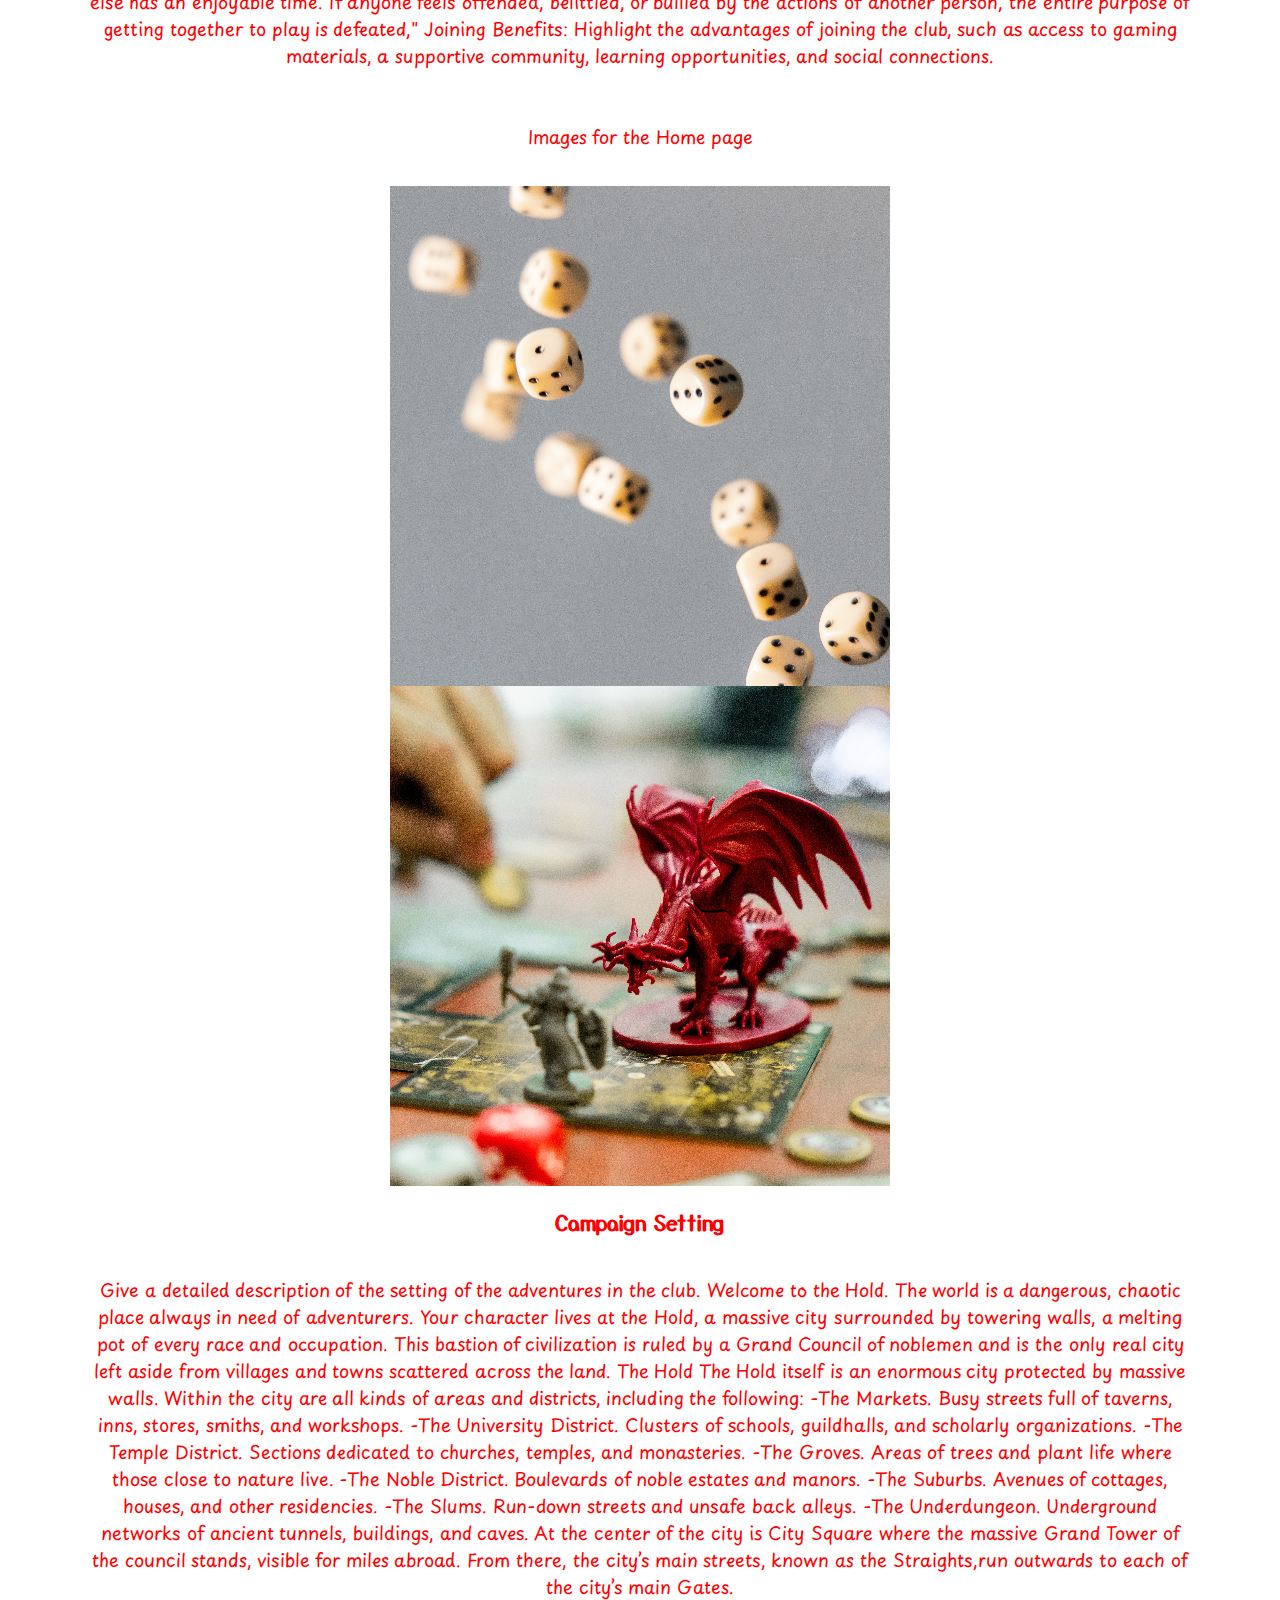
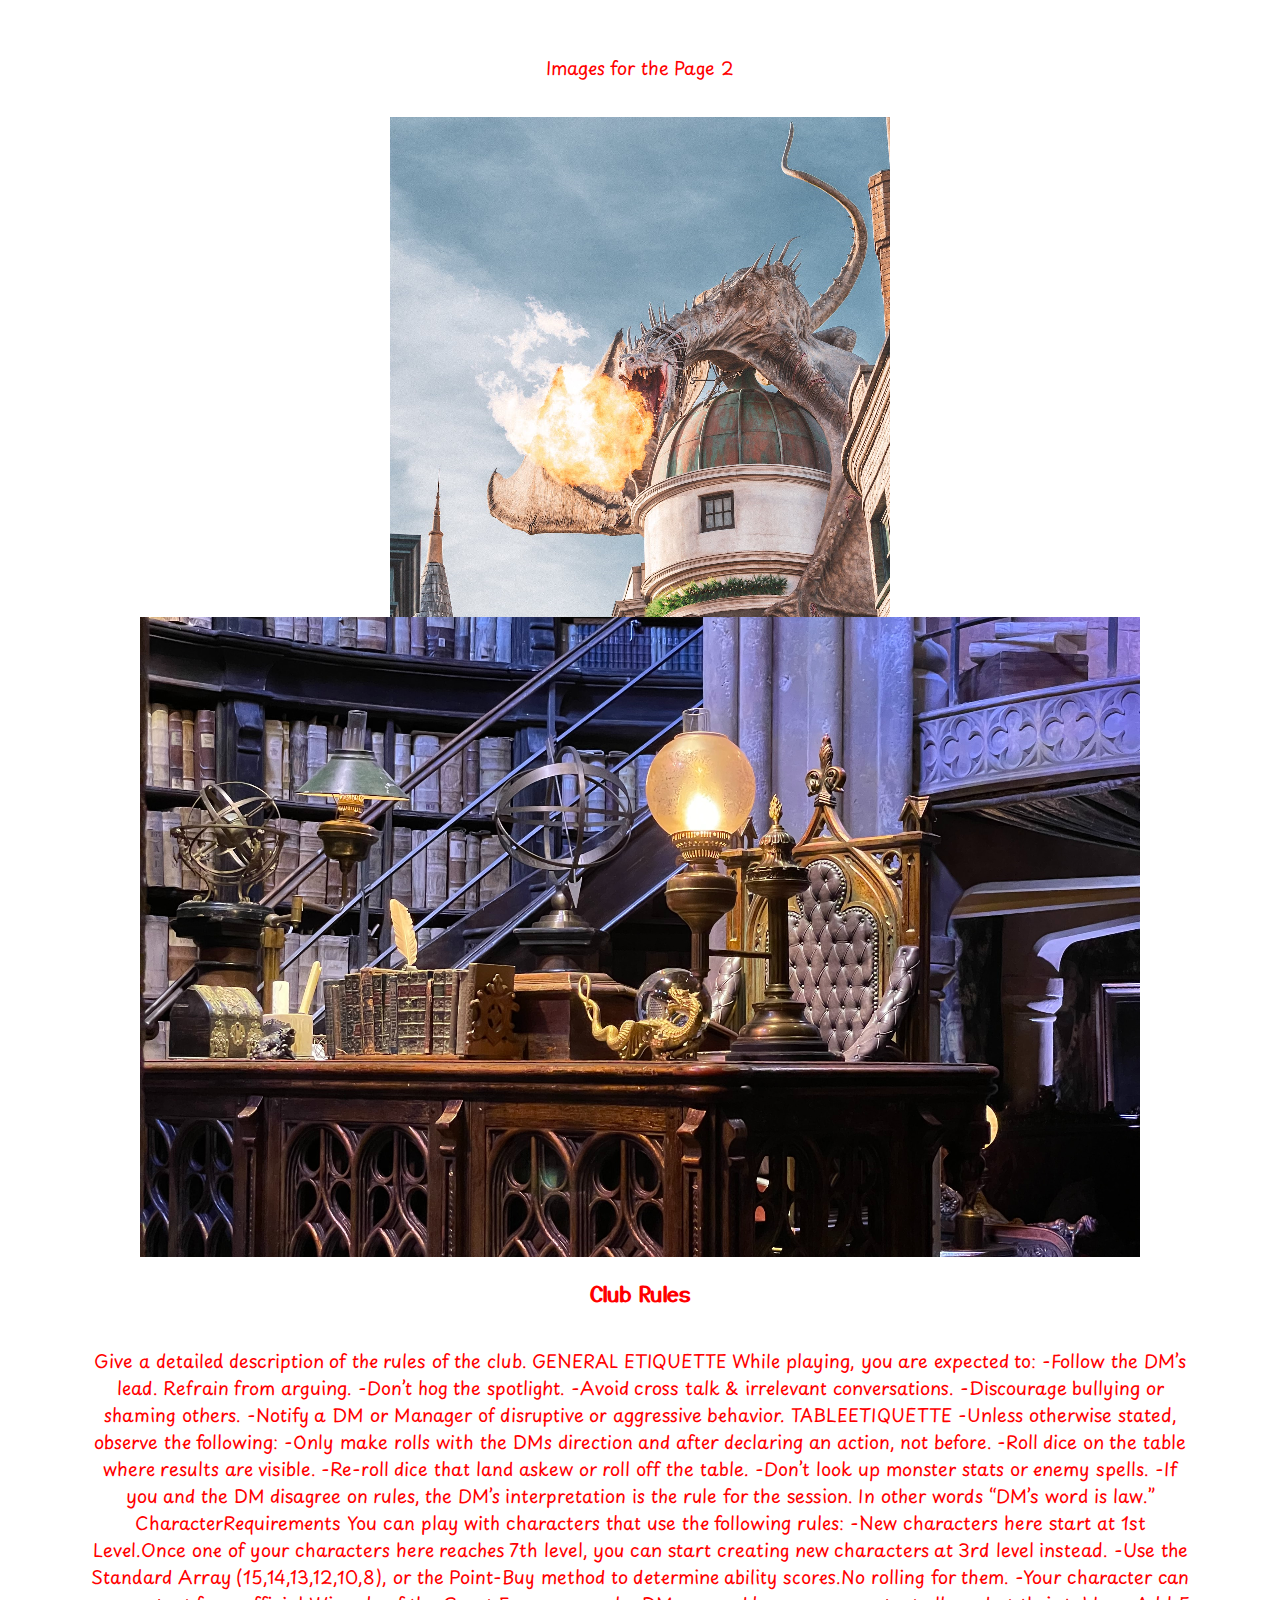
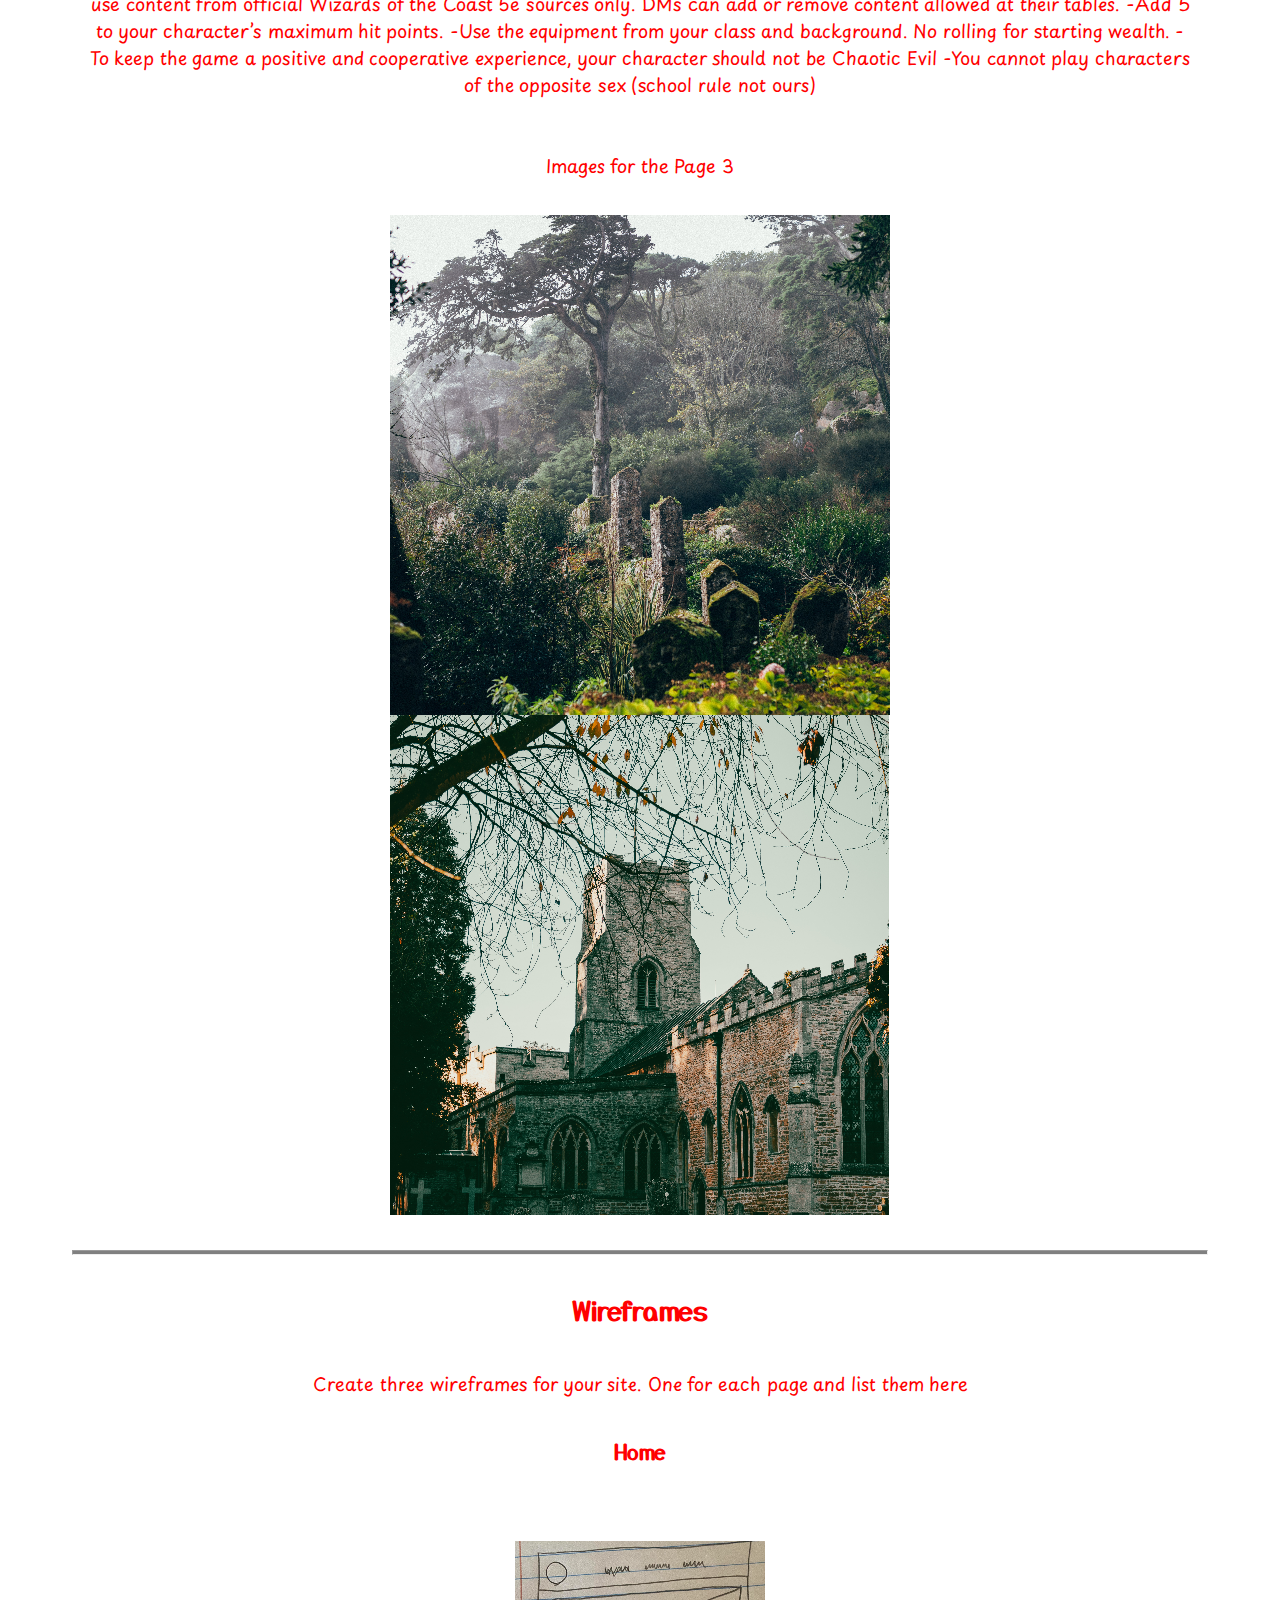
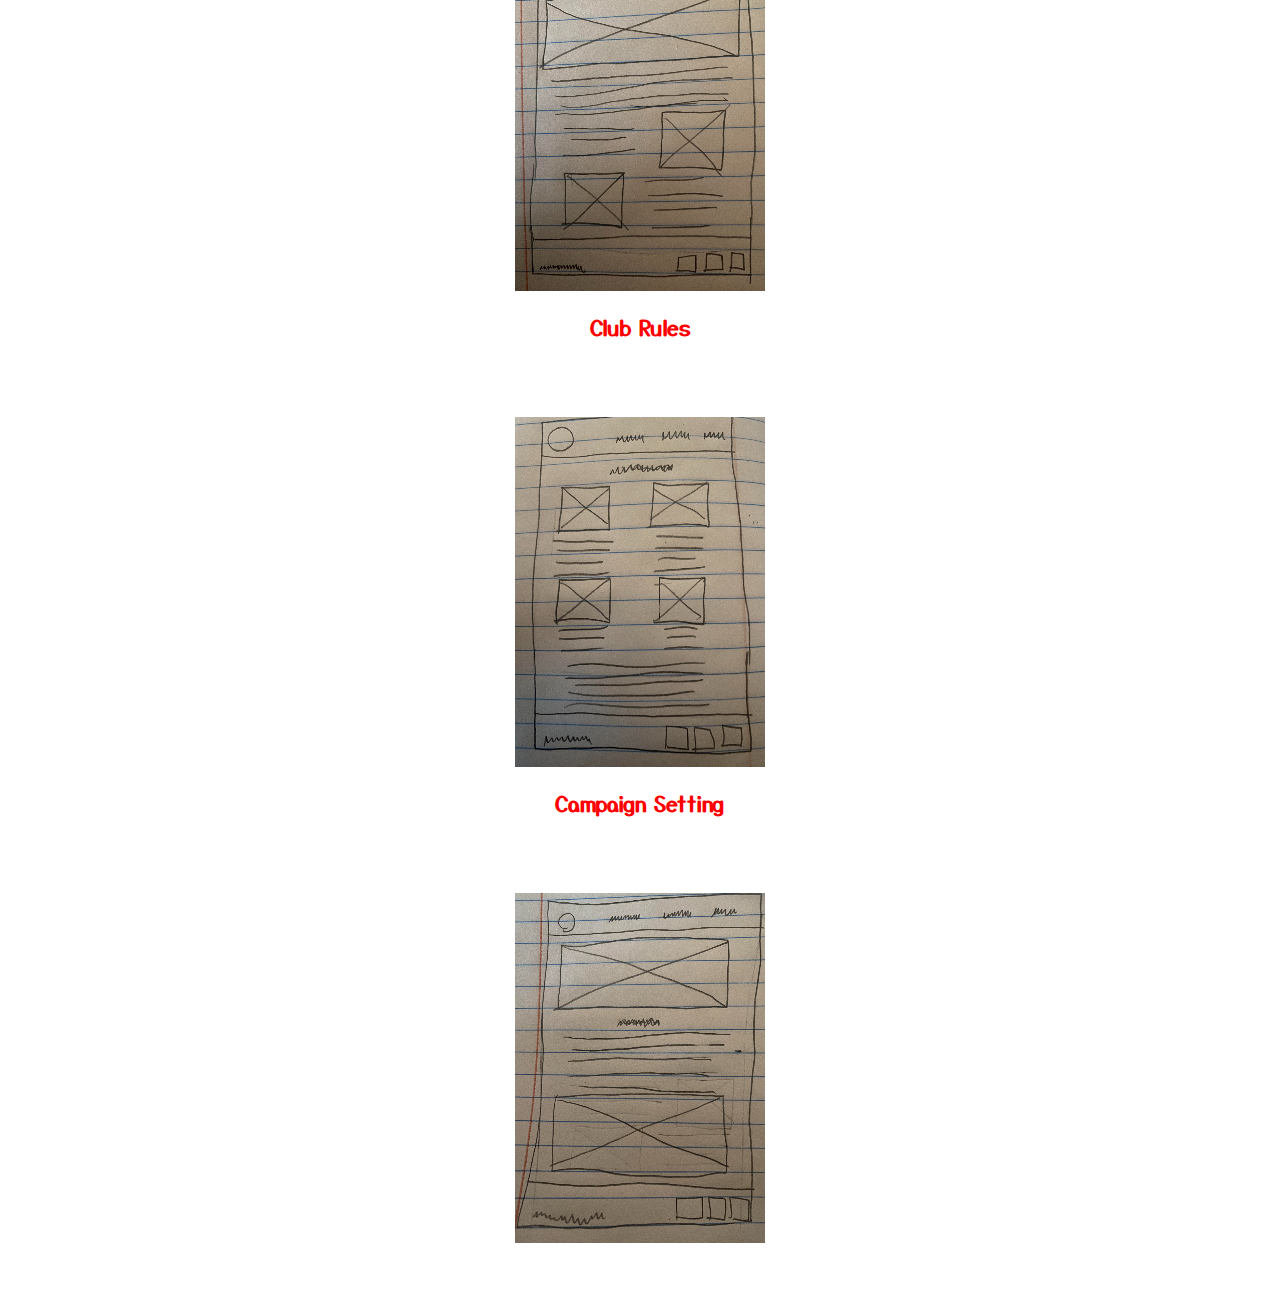
<file: d&dsite/site-plan.html>
<!DOCTYPE html>
<html lang="en-us">
    
  <head>
    <meta charset="utf-8">
    <title>Site Plan</title>
    <link type="text/css" rel="stylesheet" href="styles/site-plan.css">
  </head>

  <body>
    <header>
      <h1>Game Night: Dungeons and Dragons at BYU Idaho</h1>
      <h2>Noah Kelley</h2>
      <h2>WDD 130-6</h2>
      <!-- In the header above, add the name or your site, your name and class number. For example if you are in section 3 you would put WDD 130.03 -->
    </header>
    <main>

      <!-- ------------------------Steps 2-3------------------------------ -->
      <hr>
      <h2>Overview</h2>
      <h3>Purpose</h3>
      <p>The purpose of this site is to share my love of D&D by inviting others to participate in the BYUI Dungeons and Dragons Game Night!</p>  <!-- change this -->


      <h3>Audience</h3>
      <p>Anyone looking for good games and good friends interested in playing Dungeons and Dragons at BYUI.</p>  <!-- change this -->

      <hr>
      <h2>Branding</h2>
      <h3>Website Logo</h3>
      <!-- Replace this with some sort of logo for your site.  A logo can be as simple as the name of your site in a nice font :) -->
      <img src="styles/images/D&D-Logo.png" alt="dragon logo">
      <hr>
      <h2>
        Style Guide
      </h2>

      <!-- ------------------------Steps 4-8------------------------------ -->

      <h3>
        Color Palette
      </h3>
      <!--  The colors you choose for a website are one of the most important decisions you will make. Follow the instructions on the activity in iLearn then return and replace the color codes below with the hex color codes (the 6 digit numbers that show at the bottom of each color) for the colors you have chosen below.  You should have at least 2 colors but do not have to fill in all 4 if you do not need them.  -->

      <!-- Copy and paste the URL to your finished palette below Make sure to paste it into both spots -->
      Palette URL: <a href="https://coolors.co/396e94-e7c24f-a43312-381d2a-aabd8c" target="_blank">https://coolors.co/396e94-e7c24f-a43312-381d2a-aabd8c</a>


      <table class="colors">
        <tr><th>Primary</th><th>Secondary</th><th>Accent 1</th><th>Accent 2</th></tr>
        <!-- Replace the numbers in the boxes below with your hex color codes. Then switch to the site-plan.css file and change your colors there as well. -->
        <tr><td class="primary">[#396E94]</td><td class="secondary">[#E7C24F]</td><td class="accent1">[#A43312]</td><td class="accent2"></td></tr>
      </table>

      <!-- ------------------------Step 9------------------------------ -->

      <h3>
        Typography
      </h3>
      <!-- Choose a font for your paragraphs (body copy) and headlines. What font(s) have you chosen? Why did you choose what you did?  Make sure to review the list of web safe fonts at W3Schools.org as a starting point.  Think also about which of your colors above you might use for background and font colors. -->

      <h4>
        Heading Font: Yusei Magic  <!-- change this -->
      </h4>
      <h4>
        Paragraph Font: Playpen Sans  <!-- change this -->
      </h4>
      <h3>
        Normal paragraph example
      </h3>
      <p>
        Lorem ipsum dolor sit amet, consectetur adipiscing elit, sed do eiusmod tempor incididunt ut labore et dolore magna aliqua. Ut enim ad minim veniam, quis nostrud exercitation ullamco laboris nisi ut aliquip ex ea commodo consequat. Duis aute irure dolor in reprehenderit in voluptate velit esse cillum dolore eu fugiat nulla pariatur. Excepteur sint occaecat cupidatat non proident, sunt in culpa qui officia deserunt mollit anim id est laborum.
      </p>
      <h3>
        Colored paragraph example
      </h3>
      <p class="colored">
        Lorem ipsum dolor sit amet, consectetur adipiscing elit, sed do eiusmod tempor incididunt ut labore et dolore magna aliqua. Ut enim ad minim veniam, quis nostrud exercitation ullamco laboris nisi ut aliquip ex ea commodo consequat. 
      </p>

      <!-- ------------------------Step 10------------------------------ -->

      <h3>
        Navigation
      </h3>
      <!-- Think about how you want your navigation bar to look. In the site-plan.css file change the colors to your colors to get the look you desire. --> 
      <nav>
        <a href="">Home</a>
        <a href="">Club Rules</a>
        <a href="">Campaign Setting</a>
      </nav>
      <hr>
      <h2>
        Site Map
      </h2>
      <div class="sitemap">
        <div class="sm-home">
          Home
        </div>
        <div class="sm-page2">
          Club Rules <!-- change this -->
        </div>
        <div class="sm-page3">
          Campaign Setting  <!-- change this -->
        </div>

        <div class="top">
          &nbsp;
        </div>
        <div class="left">
          &nbsp;
        </div>
        <div class="right">
          &nbsp;
        </div>

      </div>

      <!-- --------Content Section -------------- -->
      <hr>
      <h2>
        Content
      </h2>
      <h3>Home page</h3>
      <p>

Introduction: Begin with a warm and inviting introduction to your club. Explain its role on the college campus and how it contributes to the college community.
Provide a brief overview of what D&D is for those who might not be familiar with the game, emphasizing its role as a collaborative tabletop role-playing game.

Mission and Values: State the club's mission statement, outlining its core objectives and goals. For example, it might be to create a welcoming space for students to enjoy D&D and build a sense of community.
Explain the core values that guide the club, such as inclusivity, creativity, respect, and fair play. Highlight how these values are central to the club's activities.
"Everyone is responsible for making sure that everyone else has an enjoyable time. If anyone feels offended, belittled, or bullied by the actions of another person, the entire purpose of getting together to play is defeated,"

Joining Benefits: Highlight the advantages of joining the club, such as access to gaming materials, a supportive community, learning opportunities, and social connections.

      </p>
      <p>Images for the Home page</p>
        <img src="styles/images/dice.png" alt="dice">
        <img src="styles/images/gameplay.png" alt="gameplay">

      </ul>
      <h3>Campaign Setting</h3>
      <p>
        Give a detailed description of the setting of the adventures in the club.
        Welcome to the Hold. The world is a dangerous, chaotic place always in need of adventurers. 
        Your character lives at the Hold, a massive city surrounded by towering walls, a melting pot of every race and occupation. 
        This bastion of civilization is ruled by a Grand Council of noblemen and is the only real city left aside from villages and towns scattered across the land.
        
        The Hold 
        The Hold itself is an enormous city protected by massive walls. Within the city are all kinds of areas and districts, including the following:
        -The Markets. Busy streets full of taverns, inns, stores, smiths, and workshops.
        -The University District. Clusters of schools, guildhalls, and scholarly organizations.
        -The Temple District. Sections dedicated to churches, temples, and monasteries.
        -The Groves. Areas of trees and plant life where those close to nature live.
        -The Noble District. Boulevards of noble estates and manors.
        -The Suburbs. Avenues of cottages, houses, and other residencies.
        -The Slums. Run-down streets and unsafe back alleys.
        -The Underdungeon. Underground networks of ancient tunnels, buildings, and caves. 
        At the center of the city is City Square where the massive Grand Tower of the council stands, visible for miles abroad. From there, the city’s main streets, known as the Straights,run outwards to each of the city’s main Gates.
    
    </p>
      <p>Images for the Page 2</p>
        <img src="styles/images/dragon_1.png" alt="dragon">
        <img src="styles/images/wizard_room.png" alt="wizard room">

      </ul>
      <h3>Club Rules</h3>
      <p>
        Give a detailed description of the rules of the club.
        
        GENERAL ETIQUETTE 
        While playing, you are expected to: 
        -Follow the DM’s lead. Refrain from arguing.
        -Don’t hog the spotlight.
        -Avoid cross talk & irrelevant conversations.
        -Discourage bullying or shaming others.
        -Notify a DM or Manager of disruptive or aggressive behavior. 
        
        TABLEETIQUETTE
        -Unless otherwise stated, observe the following:
        -Only make rolls with the DMs direction and after declaring an action, not before.
        -Roll dice on the table where results are visible.
        -Re-roll dice that land askew or roll off the table.
        -Don’t look up monster stats or enemy spells.
        -If you and the DM disagree on rules, the DM’s interpretation is the rule for the session. In other words “DM’s word is law.”
      
        CharacterRequirements 
        You can play with characters that use the following rules:
        -New characters here start at 1st Level.Once one of your characters here reaches 7th level, you can start creating new characters at 3rd level instead.
        -Use the Standard Array (15,14,13,12,10,8), or the Point-Buy method to determine ability scores.No rolling for them.
        -Your character can use content from official Wizards of the Coast 5e sources only. DMs can add or remove content allowed at their tables.
        -Add 5 to your character’s maximum hit points.
        -Use the equipment from your class and background. No rolling for starting wealth.
        -To keep the game a positive and cooperative experience, your character should not be Chaotic Evil
        -You cannot play characters of the opposite sex (school rule not ours) 

    </p>
      <p>Images for the Page 3</p>
        <img src="styles/images/ancient_landscape.png" alt="ancient landscape">
        <img src="styles/images/castle.png" alt="castle">

      </ul>
      <hr>
      <h2>
        Wireframes
      </h2>
      <p>
        Create three wireframes for your site. One for each page and list them here</p>

      <h3>Home</h3>
      <p>         
      </p>
      <img src="styles/images/home_page.png" alt="home page wireframe">

      <h3>Club Rules</h3>
      <p>         
      </p>
      <img src="styles/images/page_2.png" alt="page 2 wireframe">

      <h3>Campaign Setting</h3>
      <p>      
      </p>
      <img src="styles/images/page_3.png" alt="page 3 wireframe">
    </main>
  </body>

</html>
</file>
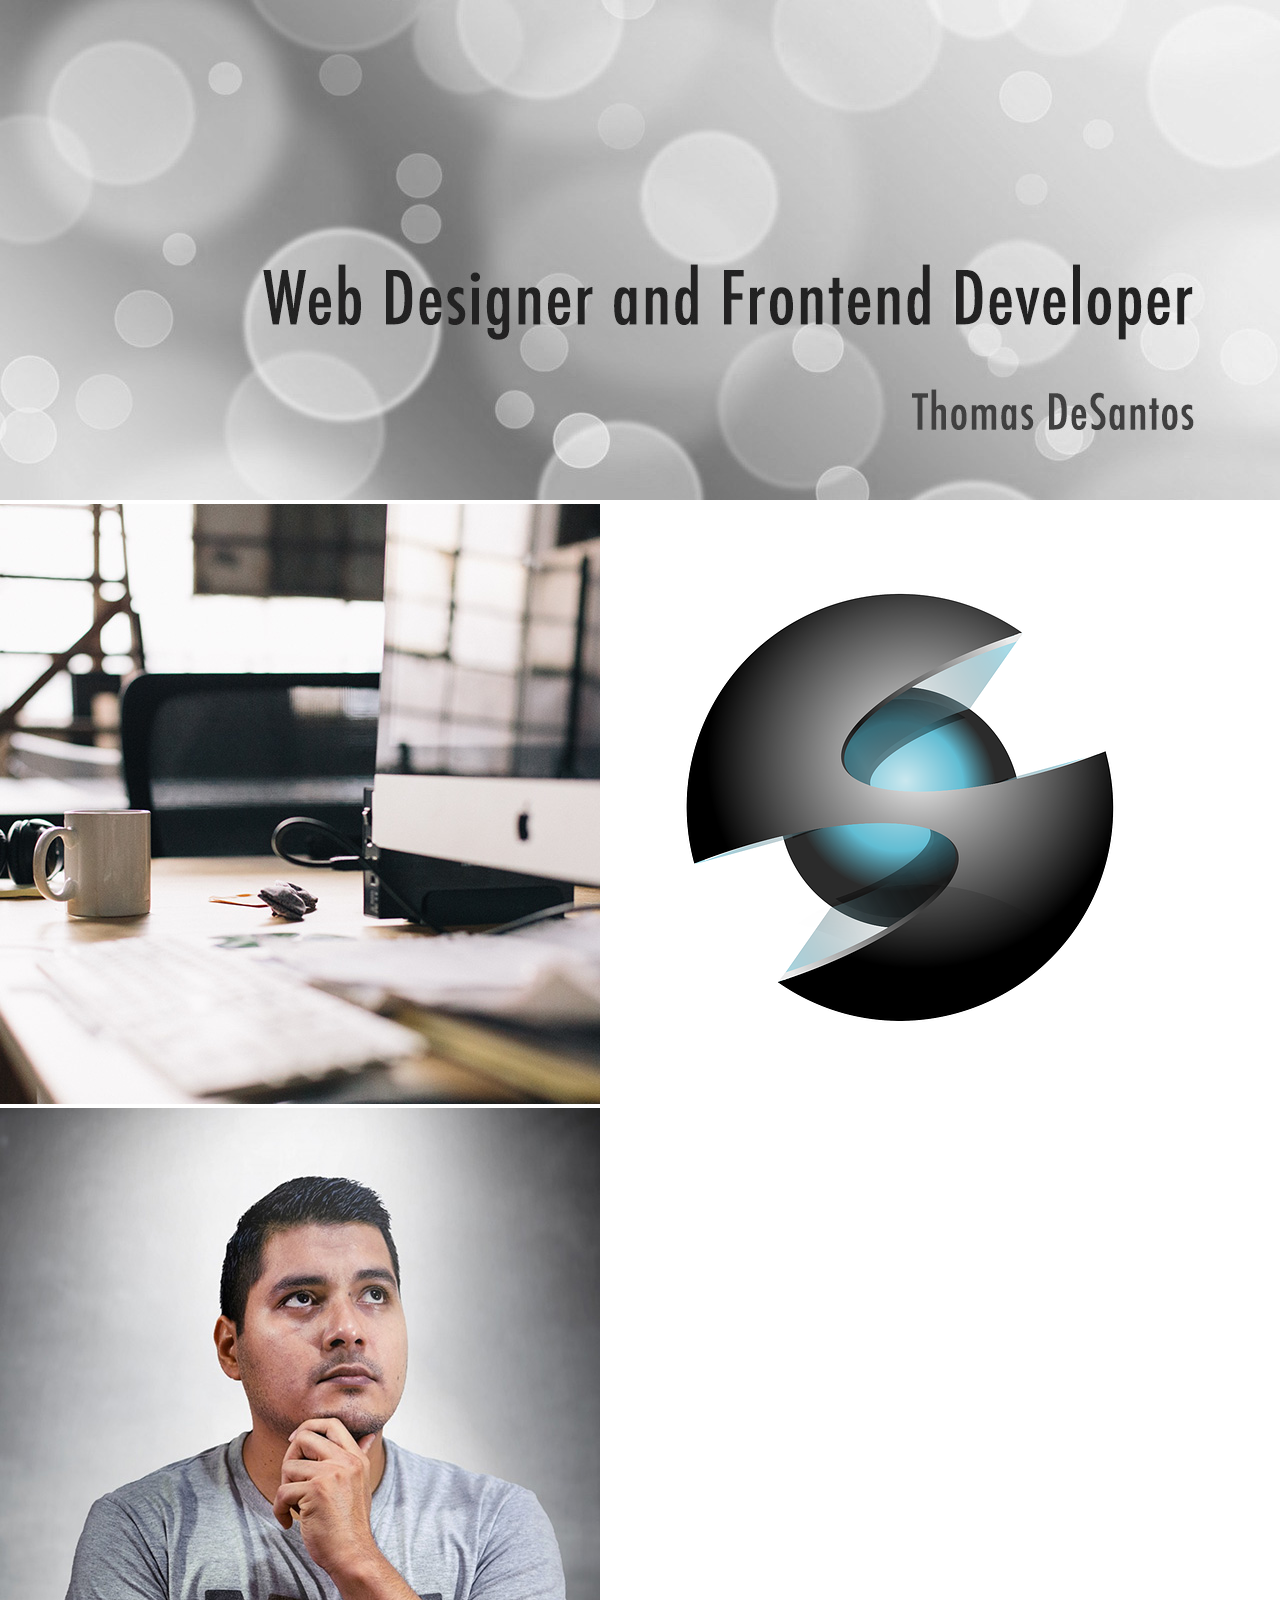
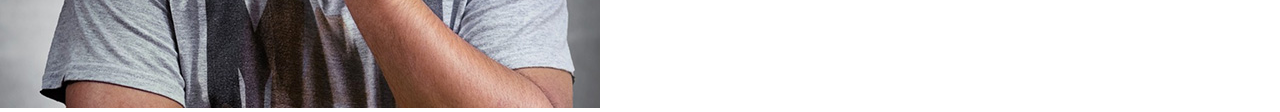
<file: lesson5/challenge.html>
<!DOCTYPE html>
<html lang="en">
<head>
    <meta charset="UTF-8">
    <meta name="viewport" content="width=device-width, initial-scale=1.0">
    <title>Challenge</title>
    <link rel="stylesheet" href="styles/styles.css">
</head>
<body>
    <div>
        <img src="images/w05_circles.jpg">
    </div>
    <div>
        <img src="images/w05_ice_image_desk.jpg" alt="desk">
        <img src="images/w05_ice_image_graphic.png" alt="graphic">
        <img src="images/w05_ice_image_person.jpg" alt="person">
    </div>
</body>
</html>
</file>
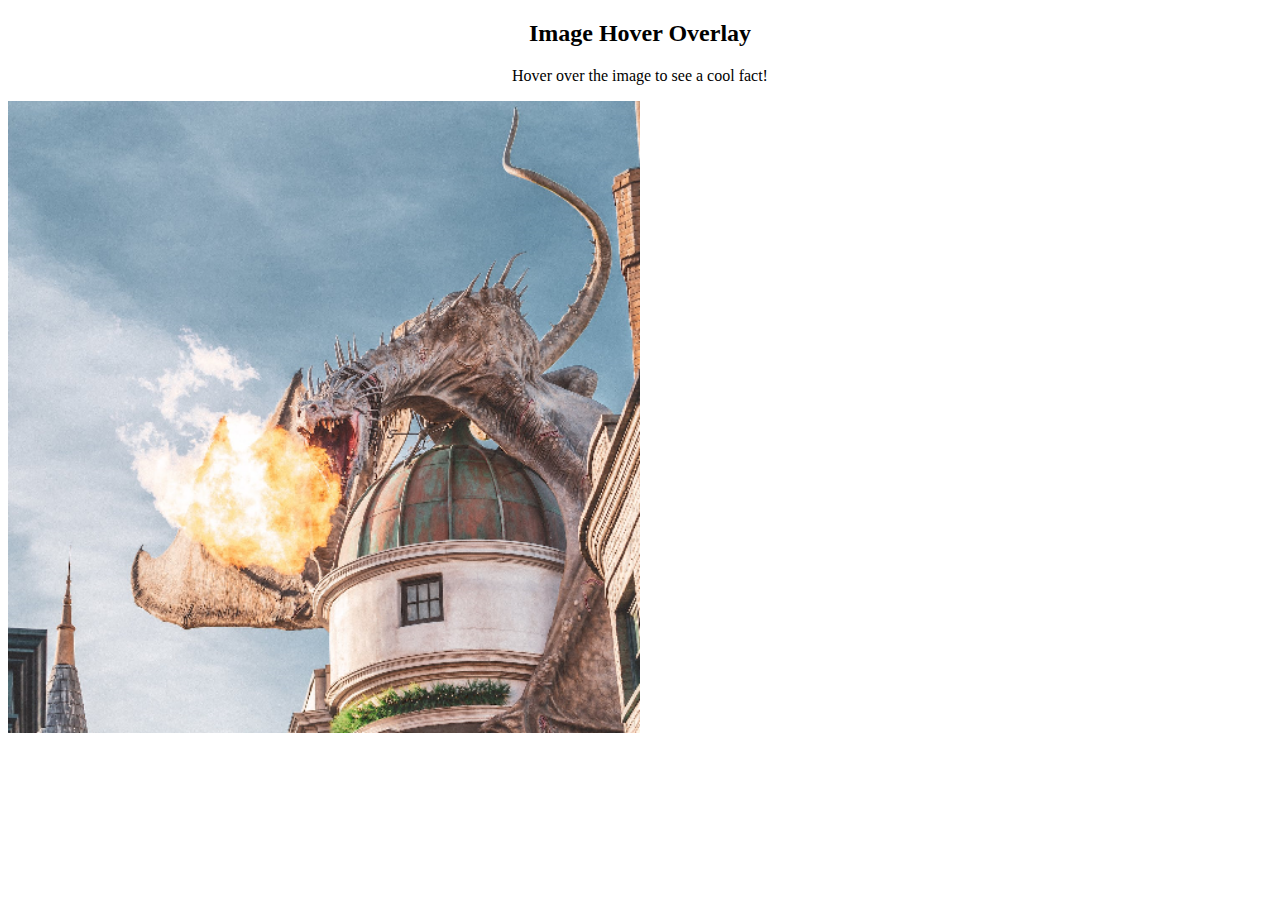
<file: web-component/webcomponent.html>
<!DOCTYPE html>
<html>
<head>
<meta name="viewport" content="width=device-width, initial-scale=1">
<link rel="stylesheet" href="styles.css" />
</head>
<body>

<h2>Image Hover Overlay</h2>
<p>Hover over the image to see a cool fact!</p>

<div class="container">
  <img src="images/dragon_1.png" alt="dragon" class="image">
  <div class="overlay">
    <div class="text">This is a Firebreathing Dragon</div>
  </div>
</div>

</body>
</html>
</file>
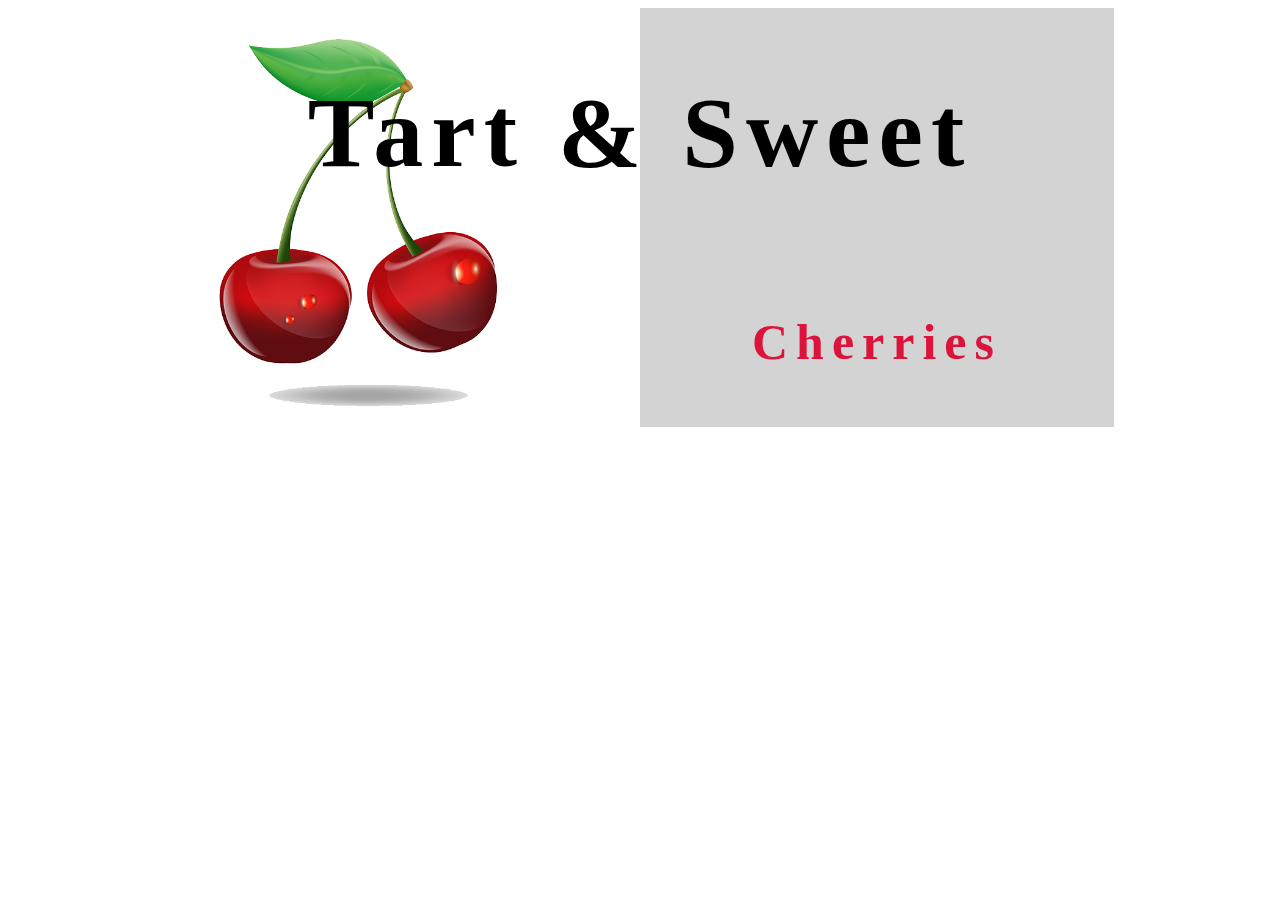
<file: week6challenge/challenge.html>
<!DOCTYPE html>
<html lang="en">
<head>
    <meta charset="UTF-8">
    <meta name="viewport" content="width=device-width, initial-scale=1.0">
    <title>Week 6 Challenge</title>
    <style>
        #container{
            display: grid;
            grid-template-columns: 1fr 1fr;
            width: 75%;
            margin: 0 auto;
            font-family: Georgia, 'Times New Roman', Times, serif;
            text-align: center;
            letter-spacing: .5rem;
        }
        img{
            width: 400px;
            grid-column: 1/2;
            grid-row: 1/3;
        }
        h1{
            font-size: 100px;
            grid-column: 1/3;
            grid-row: 1/2;
            z-index: 1;
        }
        #greybox{
            grid-column: 2/3;
            grid-row: 1/3;
            background-color: lightgray;
        }
        h2{
            color: crimson;
            font-size: 50px;
            grid-column: 2/3;
            grid-row: 2/3;
        }
    </style>
</head>
<body>
    <div id="container">
    <img src="images/w06_cherries.png" alt="cherries">
    <h1>Tart & Sweet</h1>
    <div id="greybox"></div>
    <h2>Cherries</h2>
    </div>
</body>
</html>
</file>
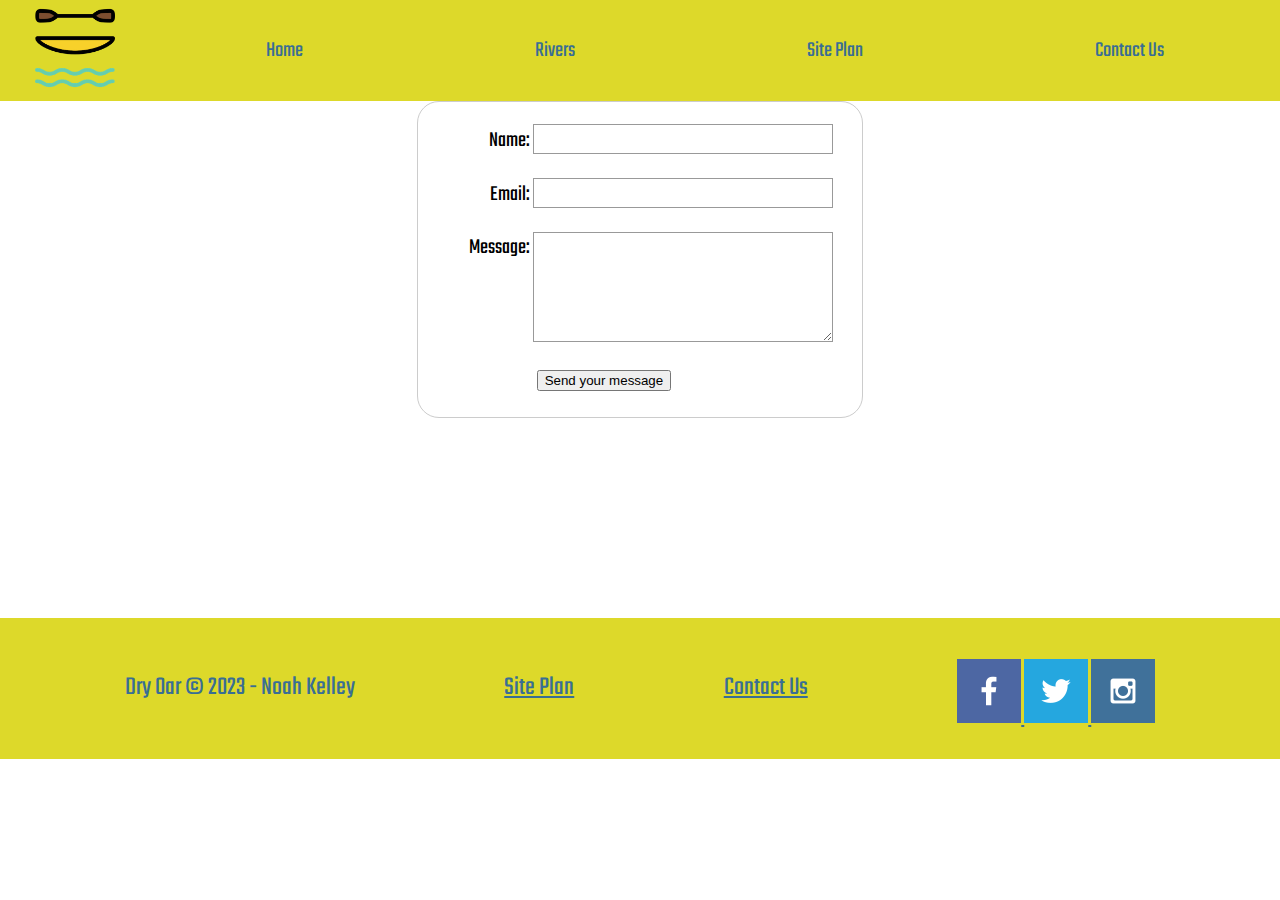
<file: wwr/contactus.html>
<!DOCTYPE html>
<html lang="en">
  <head>
    <meta charset="UTF-8" />
    <meta http-equiv="X-UA-Compatible" content="IE=edge" />
    <meta name="viewport" content="width=device-width, initial-scale=1.0" />
    <title>Contact Us</title>
    <link rel="stylesheet" href="styles/style.css" />
  </head>
  <body>
    <div id="content">
      <header>
        <a href="index.html" id="logo_link">
          <img class="logo" src="images/wwrlogo.png" alt="Dry Oar Logo" />
        </a>
        <nav>
          <a href="index.html">Home</a>
          <a href="rivers.html">Rivers</a>
          <a href="site-plan-rafting.html">Site Plan</a>
          <a href="contactus.html">Contact Us</a>
        </nav>
      </header>
      <main>
        <div id="feedback"></div>
        <form action="/my-handling-form-page" method="post">
            <ul>
              <li>
                <label for="name">Name:</label>
                <input type="text" id="name" name="user_name" />
              </li>
              <li>
                <label for="mail">Email:</label>
                <input type="email" id="mail" name="user_email" />
              </li>
              <li>
                <label for="msg">Message:</label>
                <textarea id="msg" name="user_message"></textarea>
              </li>
              <li class="button">
                <button type="submit">Send your message</button>
              </li>
            </ul>
          </form>
      </main>
      <footer>
        <p>Dry Oar &copy; 2023 - Noah Kelley</p>
        <p><a href="site-plan-rafting.html">Site Plan</a></p>
        <p><a href="contactus.html">Contact Us</a></p>
        <div class="social">
          <a href="https://facebook.png" target="_blank">
            <img src="images/facebook.png" alt="fb icon" />
          </a>
          <a href="https://twitter.com" target="_blank">
            <img src="images/twitter.png" alt="twitter icon" />
          </a>
          <a href="https://instagram.com" target="_blank">
            <img src="images/instagram.png" alt="instagram icon" />
          </a>
        </div>
      </footer>
    </div>
    <script>
        // get the feedback div element so we can do something with it.
        const feedbackElement = document.getElementById('feedback');
        // get the form so we can read what was entered in it.
        const formElement = document.forms[0];
        // add a 'listener' to wait for a submission of our form. When that happens run the code below.
        formElement.addEventListener('submit', function(e) {
            // stop the form from doing the default action.
            e.preventDefault();
            // set the contents of our feedback element to a message letting the user know the form was submitted successfully. Notice that we pull the name that was entered in the form to personalize the message!
            feedbackElement.innerHTML = 'Hello '+ formElement.user_name.value +'! Thank you for your message. We will get back with you as soon as possible!';
            // make the feedback element visible.
            feedbackElement.style.display = "block";
            // add a class to move everything down so our message doesn't cover it.
            document.body.classList.toggle('moveDown');
        });
    </script>
  </body>
</html>
</file>
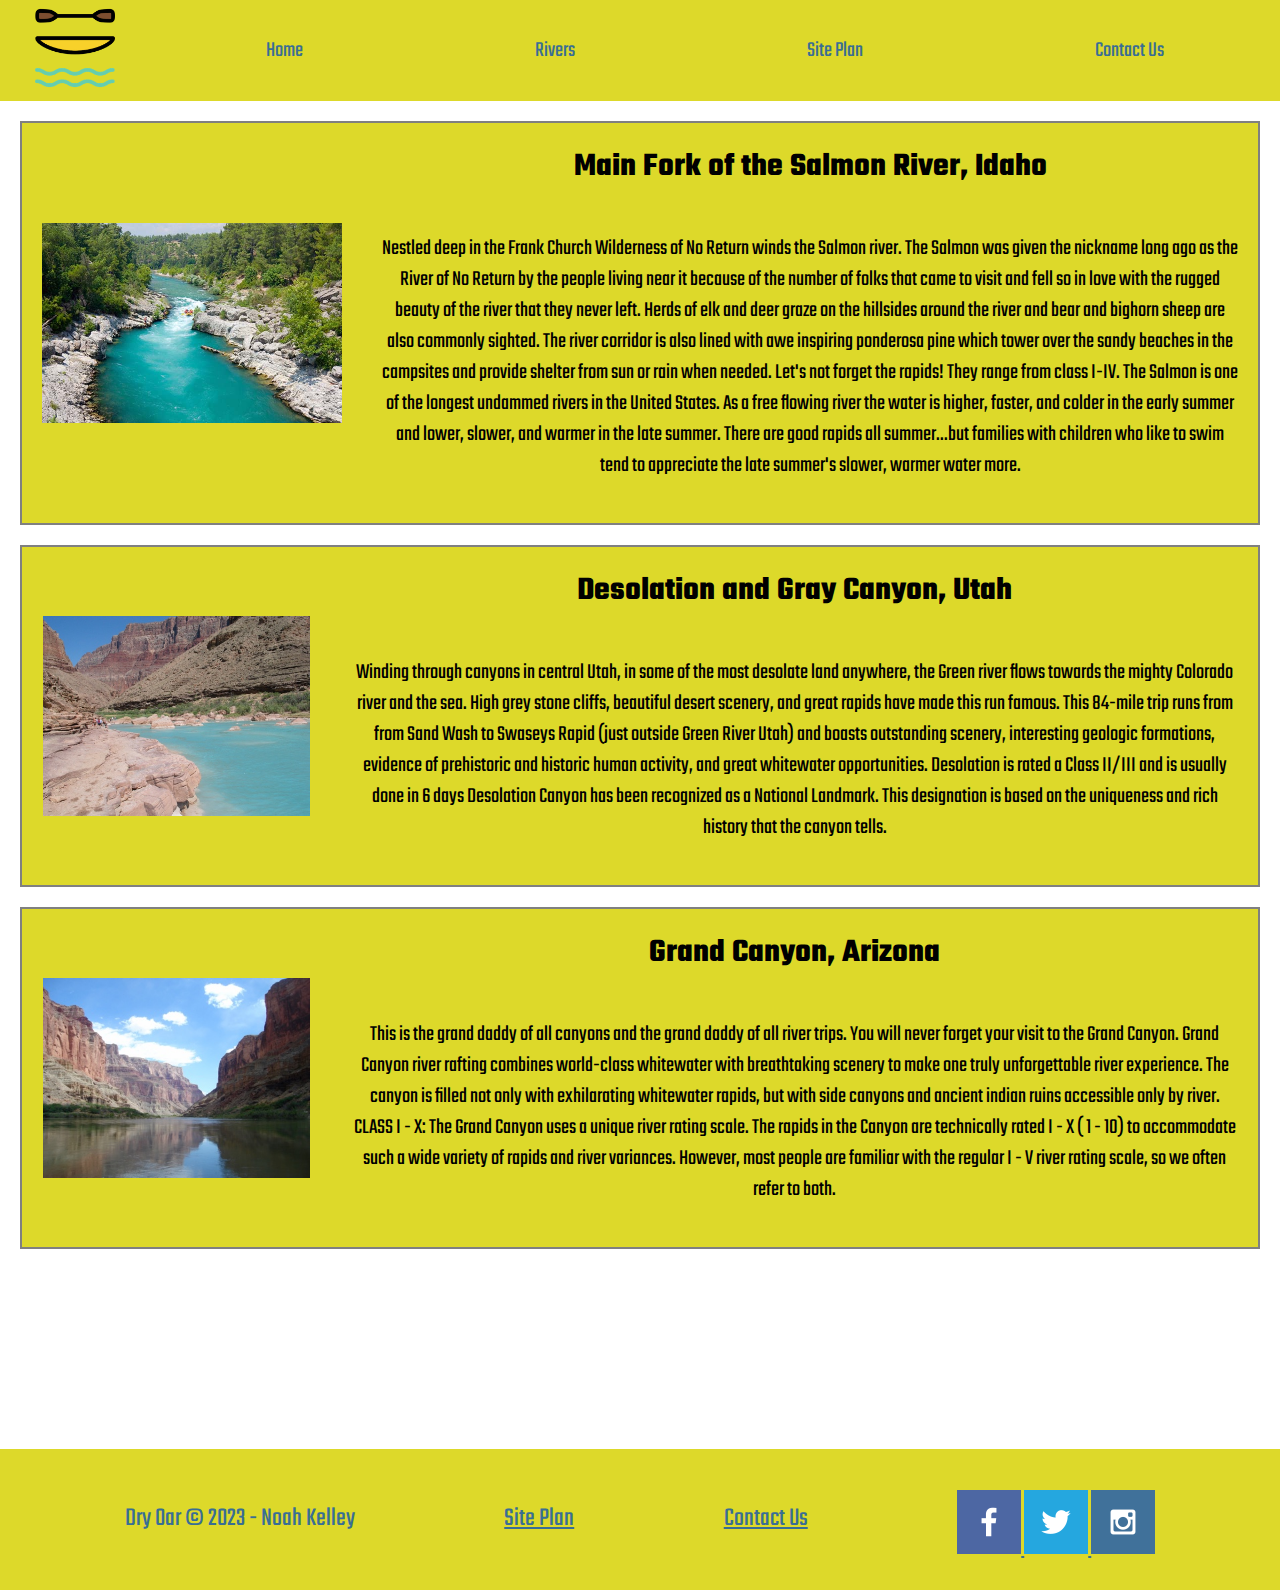
<file: wwr/rivers.html>
<!DOCTYPE html>
<html lang="en">
  <head>
    <meta charset="UTF-8" />
    <meta http-equiv="X-UA-Compatible" content="IE=edge" />
    <meta name="viewport" content="width=device-width, initial-scale=1.0" />
    <title>Whitewater Rafting Vacations | Dry Oar Boating | Home</title>
    <link rel="stylesheet" href="styles/style.css" />
  </head>
  <body>
    <div id="content">
      <header>
        <a href="index.html" id="logo_link">
          <img class="logo" src="images/wwrlogo.png" alt="Dry Oar Logo" />
        </a>
        <nav>
          <a href="index.html">Home</a>
          <a href="rivers.html">Rivers</a>
          <a href="site-plan-rafting.html">Site Plan</a>
          <a href="contactus.html">Contact Us</a>
        </nav>
      </header>
      <main class="rivers-grid">
        <section class="rivers-card2">
          <img src="images/rafting.jpg" alt="river narrow">
          <div>
            <h2>Main Fork of the Salmon River, Idaho</h2>
            <p>Nestled deep in the Frank Church Wilderness of No Return winds the Salmon river. The Salmon was given the nickname long ago as the River of No Return by the people living near it because of the number of folks that came to visit and fell so in love with the rugged beauty of the river that they never left.

            Herds of elk and deer graze on the hillsides around the river and bear and bighorn sheep are also commonly sighted. The river corridor is also lined with awe inspiring ponderosa pine which tower over the sandy beaches in the campsites and provide shelter from sun or rain when needed.
            
            Let's not forget the rapids! They range from class I-IV. The Salmon is one of the longest undammed rivers in the United States. As a free flowing river the water is higher, faster, and colder in the early summer and lower, slower, and warmer in the late summer. There are good rapids all summer...but families with children who like to swim tend to appreciate the late summer's slower, warmer water more.
            </p>
          </div>
        </section>
        <section class="rivers-card2">
          <img src="images/littlecolorado.jpg" alt="little colorado">
          <div>
            <h2>Desolation and Gray Canyon, Utah</h2>
            <p>Winding through canyons in central Utah, in some of the most desolate land anywhere, the Green river flows towards the mighty Colorado river and the sea. High grey stone cliffs, beautiful desert scenery, and great rapids have made this run famous. This 84-mile trip runs from from Sand Wash to Swaseys Rapid (just outside Green River Utah) and boasts outstanding scenery, interesting geologic formations, evidence of prehistoric and historic human activity, and great whitewater opportunities.
              
              Desolation is rated a Class II/III and is usually done in 6 days
              
              Desolation Canyon has been recognized as a National Landmark.  This designation is based on the uniqueness and rich history that the canyon tells.            
            </p>
          </div>
        </section>
        <section class="rivers-card2">
          <img src="images/river-narrow.jpg" alt="rafting">
          <div>
            <h2>Grand Canyon, Arizona</h2>
            <p>
              This is the grand daddy of all canyons and the grand daddy of all river trips. You will never forget your visit to the Grand Canyon.

              Grand Canyon river rafting combines world-class whitewater with breathtaking scenery to make one truly unforgettable river experience. The canyon is filled not only with exhilarating whitewater rapids, but with side canyons and ancient indian ruins accessible only by river.

              CLASS I - X: The Grand Canyon uses a unique river rating scale. The rapids in the Canyon are technically rated I - X ( 1 - 10) to accommodate such a wide variety of rapids and river variances. However, most people are familiar with the regular I - V river rating scale, so we often refer to both.
            </p>
          </div>
        </section>
      </main>
      <footer>
        <p>Dry Oar &copy; 2023 - Noah Kelley</p>
        <p><a href="site-plan-rafting.html">Site Plan</a></p>
        <p><a href="contactus.html">Contact Us</a></p>
        <div class="social">
          <a href="https://facebook.png" target="_blank">
            <img src="images/facebook.png" alt="fb icon" />
          </a>
          <a href="https://twitter.com" target="_blank">
            <img src="images/twitter.png" alt="twitter icon" />
          </a>
          <a href="https://instagram.com" target="_blank">
            <img src="images/instagram.png" alt="instagram icon" />
          </a>
        </div>
      </footer>
    </div>
  </body>
</html>
</file>
<file: aboutme/styles/styles.css>
body {
    text-align: center;
    background-color: hsl(0, 100%, 60%);
    font-family: fantasy;
}

nav {
    background-color: rgb(153, 22, 94);
    padding: 10px;
}

a {
    color: white;
    margin: 40px;
}

h1 {
    color: pink;
}

h2 {
    color: gray;
}
</file>
<file: d&dsite/styles/styles.css>
@import url('https://fonts.googleapis.com/css2?family=Playpen+Sans:wght@300&family=Yusei+Magic&display=swap');

.logo{
    text-align: center;
    width: 75px;
}

#logo-div{
    align-self: center;
    margin-left: 10px;
}

header{
    display: grid;
    grid-template-columns: 1fr 3fr;
    background-color: red;
}

nav{
    display: flex;
    padding: 30px;
}

nav a{
    width: 100%;
    text-decoration: none;
    color: black;
}

body{
    font-family: 'Yusei Magic', sans-serif;
}

#hero{
    display: grid;
    grid-template-columns: 1fr 1fr 1fr 1fr;
}

#hero-img{
    width: 100%;
}

#hero-msg{
    grid-column: 2/4;
    grid-row: 1/2;
    color: white;
    text-align: center;
    background-color: black;
}

#hero-box{
    grid-column: 1/5;
    grid-row: 1/3;
}

.friendly-environment{
    display: grid;
    grid-template-columns: 1fr 3fr;
}

.friendly-environment img{
    width: 250px;
    margin: auto 30px;
    border: 3px solid black;
}

.friendly-environment h2{
    text-align: center;
}

.friendly-environment p{
    font-size: x-large;
}

.campaign-grid{
    display: grid;
    grid-template-columns: 1fr 1fr;
    gap: 32px;
}

.campaign-grid section{
    margin: 10px;
    background-color: red;
    border: 4px solid black;
}

.campaign-grid section p{
    padding: 25px;
}

#campaign-card img{
    width: 90%;
    grid-column: 1/2;
    margin: 25px;
    text-align: center;
}

#campaign-card h2{
    text-align: center;
}

#campaign-card2 img{
    width: 90%;
    grid-column: 2/3;
    margin: 25px;
    text-align: center;
}

#campaign-card2 h2{
    text-align: center;
}

#campaign-card3 img{
    width: 90%;
    grid-column: 1/3;
    margin: 25px;
    text-align: center;
}

#campaign-card3 h2{
    text-align: center;
}

#campaign-card4 img{
    width: 90%;
    grid-column: 2/3;
    margin: 25px;
    text-align: center;
}

#campaign-card4 h2{
    text-align: center;
}

.rules-grid{
    max-width: 800px;
    margin: 0 auto;
}

.rules-grid section{
    margin: 30px;
    border: 4px solid black;
    background-color: red;
}

.rules-grid section h2{
    padding: 10px;
}

.rules-grid section p{
    padding: 10px;
}

.rules-grid section img{
    width: 100%;
}

#rules-card h2 p{
    text-align: center;
}

footer{
    display: flex;
    flex: 1;
    background-color: red;
}

footer p{
    flex: 1;
    margin: 25px;
}

footer div{
    flex: 1;
}

footer img{
    width: 50px;
    margin: 10px;
    border: 3px solid gray;
}

footer a{
    text-decoration: none;
    color: black;
}
</file>
<file: wwr/styles/style.css>
@import url('https://fonts.googleapis.com/css2?family=Skranji&family=Teko:wght@300&display=swap');


#content{
    max-width: 1600px;
    margin: 0 auto;
}

body{
    background-color: white;
    font-family: 'Teko', Helvetica, sans-serif;
    font-size: 22px;
    margin: 0;
    padding: 0;
}

nav{
    display: flex;
    justify-content: space-around;
}

nav a{
    text-align: center;
    color: #396E94;
    text-decoration: none;
    padding: 35px;
}

nav a:hover{
    background-color: #396E94;
    color: #DDD92A;
}

h2{
    margin: 0;
}

#hero{
    display: grid;
    grid-template-columns: 1fr 3fr 1fr;
    margin-top: -100px;
}

#hero-box{
    grid-column: 1/4;
    grid-row: 1/3;
    z-index: -1;
}

#hero-msg{
    grid-column: 2/3;
    grid-row: 1/2;
    margin-top: 100px;
}

#hero-msg h1, #hero-msg h4{
    text-align: center;
    color: white;
}

#hero-img{
    width: 100%;
}

.button-box{
    text-align: center;
}

main section{
    text-align: center;
}

main section img{
    box-sizing: border-box;
}

#background {
    height: 725px;
    background-color: #396E94;
    grid-column: 1/11;
    grid-row: 4/9;
}

header{
    background-color: #DDD92A;
    display: grid;
    grid-template-columns: 150px auto;
}

.book, .join{
    background-color: #DDD92A;
    color: #396E94;
    padding: 15px 30px;
    font-size: 18px;
    margin-top: 50px;
    border-radius: 5px;
}

.book:hover, .join:hover{
    background-color: #DDD92A;
    color: #396E94;
}

.msg{
    background-color: #DDD92A;
    padding: 35px;
    grid-column: 6/10;
    grid-row: 6/7;
    border: 10px solid black;
    color: white;
    box-shadow: 5px 5px 10px #6f7364;
}

.msg h2{
    color: #396E94;
    font-family: "Skranji";
    line-height: 1.5em;
}

.msg p{
    color: #396E94;
    padding-bottom: 15px;
    font-size: .8em;
}

.home-grid{
    display: grid;
    grid-template-columns: repeat(10, 1fr);
}

.rivers-card2{
    display: grid;
    grid-template-columns: 1fr 3fr;
    margin: 20px;
    border: 2px solid gray;
    background-color: #DDD92A;
}

.rivers-card2 img{
    height: 200px;
    align-self: center;
    justify-self: center;
    margin: 20px;
}

.rivers-card2 p{
    padding: 20px;
}

.rivers-card2 h2{
    margin: 20px;
}

.home-title{
    color: #396E94;
    font-family: "Skranji";
    font-size: 2em;
    margin-top: 10px;
}

h4{
    color: #396E94;
}

footer{
    background-color: #DDD92A;
    color: #396E94;
    padding: 25px 50px;
    margin-top: 200px;
    display: flex;
    justify-content: space-around;
    align-items: center;
}

footer a{
    color: #396E94;
}

footer a:hover{
    color: #396E94;
}

footer p {
    font-size: 1.2em;
} 

footer .social img{
    padding-top: 15px;
}

footer p a:hover {
    text-decoration: underline;
}    

.logo {
    width: 80px;
}   

#logo_link{
    padding-top: 5px;
    justify-self: center;
    align-self: center;
}

.icon{
    width: 80px;
    padding-top: 10px;
}

.rivers-card{
    grid-column: 2/4;
    grid-row: 2/3;
    margin: 200px 0;
}

.rivers-card2{
    grid-column: 2/4;
}

.camping-card{
    grid-column: 5/7;
    grid-row: 2/3;
    margin: 200px 0;
}

.rapids-card{
    grid-column: 8/10;
    grid-row: 2/3;
    margin: 200px 0;
}

.card-img{
    border: 10px solid black;
    width: 100%;
    transition: transform .5s;
    box-shadow: 5px 5px 10px #6f7364;
}

.card-img:hover {
    opacity: .6;
    transform: scale(1.1);
}

.mountains{
    width: 100%;
    grid-column: 2/7;
    grid-row: 5/8;
    box-shadow: 5px 5px 10px #6f7364;
}

form {
    /* Center the form on the page */
    margin: 0 auto;
    width: 400px;
    /* Form outline */
    padding: 1em;
    border: 1px solid #ccc;
    border-radius: 1em;
  }
  
  ul {
    list-style: none;
    padding: 0;
    margin: 0;
  }
  
  form li + li {
    margin-top: 1em;
  }
  
  label {
    /* Uniform size & alignment */
    display: inline-block;
    width: 90px;
    text-align: right;
  }
  
  input,
  textarea {
    /* To make sure that all text fields have the same font settings
       By default, textareas have a monospace font */
    font: 1em sans-serif;
  
    /* Uniform text field size */
    width: 300px;
    box-sizing: border-box;
  
    /* Match form field borders */
    border: 1px solid #999;
  }
  
  input:focus,
  textarea:focus {
    /* Additional highlight for focused elements */
    border-color: #000;
  }
  
  textarea {
    /* Align multiline text fields with their labels */
    vertical-align: top;
  
    /* Provide space to type some text */
    height: 5em;
  }
  
  .button {
    /* Align buttons with the text fields */
    padding-left: 90px; /* same size as the label elements */
  }
  
  button {
    /* This extra margin represent roughly the same space as the space
       between the labels and their text fields */
    margin-left: 0.5em;
  }

  #feedback {
    background-color: antiquewhite;
    position: absolute;
    top: 0;
    left: 0;
    right: 0;
    padding: .5em;
    /* make this element invisible until we are ready for it */
    display: none;      
}
.moveDown {
    margin-top: 3em;
}

@media screen and (max-width: 900px) {
    #hero, .home-grid {
        display: block;
        height: auto;
    }
    nav, footer {
        flex-direction: column;
    }
    nav a {
        display: block;
        padding: 15px;
    }
    #hero {
        margin-top: 0;
    }
    #hero-msg {
        margin-top: 0;
    }
    #hero-msg h4 {
        display: none;
    }
    .home-title {
        font-size: 25px;
        color: #6f7364;
    }
    .rivers-card, .camping-card, .rapids-card { 
        margin: 50px auto;
        width: 60%;
    }
    #background {
        display: none;
    }
    .mountains, .msg {
        width: 80%;
        display: block;
        margin: 0 auto;
    }
    footer {
        margin-top: 25px;
    }
}
</file>
<file: positionstyles.css>
/* CSS - Name: "positionstyles.css" */
/* Activity 1 styles */
.content1 {
   display: grid;
   grid-template-columns: 1fr 1fr;
   justify-items: center;
   gap: 1rem;
}
.red1 { 
width: 100%; 
height: 100px; 
background-color: red; 
grid-column: 1/3;
} 
.green1 {
width: 200px; 
height: 200px; 
background-color: green; 
} 
.yellow1 {
width: 200px; 
height: 200px; 
background-color: gold; 
} 
.blue1 {
width: 100%; 
height: 100px; 
background-color: blue; 
grid-column: 1/3;
} 
 /* Activity 2 styles */ 
.content2 {
    /* This is the parent of the activity 2 boxes. */
    display: grid;
    grid-template-columns: repeat(8, 1fr);
    grid-template-rows: repeat(8, 1fr);
    align-items: center;
    justify-items: center;
}
.red2 {
width: 100px; 
height: 100px; 
background-color: red; 
grid-column: 1/2;
grid-row: 1/2;
} 
.green2 { 
width: 100px; 
height: 100px; 
background-color: green; 
grid-column: 1/3;
grid-row: 1/3;
 } 
.yellow2 {
width: 100px; 
height: 100px; 
background-color: gold; 
grid-row: 1/4;
grid-column: 1/4;
} 
.blue2 {
width: 100px; 
height: 100px; 
background-color: blue; 
grid-row: 1/5;
grid-column: 1/5;
} 
 /* Activity 3 styles */ 
.content3 {
    /* This is the parent of the activity 3 boxes. */
    display: grid;
    grid-template-columns: repeat(11, 1fr);
    grid-template-rows: repeat(4, 1fr);
}
.red3 {
width: 100%; 
height: 100px; 
background-color: red; 
grid-column: 1/12;
grid-row: 1/2;
 } 
.green3 {
width: 100%; 
height: 100%; 
background-color: green;
grid-column: 1/6;
grid-row: 2/4;
 } 
.yellow3 {
width: 100%; 
height: 100%; 
background-color: gold; 
grid-column: 7/12;
grid-row: 2/4;
 } 
.blue3 {
width: 100%; 
height: 100px; 
background-color: blue; 
grid-column: 1/12;
grid-row: 4/5;
 } 
 /* Activity 4 styles */ 
.content4 {
    /* This is the parent of the activity 4 boxes. */
    height: 400px;
    display: grid;
    grid-template-columns: repeat(4, 1fr);
    grid-template-rows: repeat(3, 1fr);
}
.red4 {
width: 100%; 
height: 100%; 
background-color: red; 
grid-column: 1/3;
grid-row: 1/4;
 } 
.green4 {
width: 100%; 
height: 100%; 
background-color: green; 
grid-column: 3/5;
grid-row: 1/2;
} 
.yellow4 {
width: 100%; 
height: 100%; 
background-color: gold; 
grid-column: 3/5;
grid-row: 2/3;
 } 
.blue4 {
width: 100%; 
height: 100%; 
background-color: blue; 
grid-column: 3/5;
grid-row: 3/4;
 } 
 /* Activity 5 styles */ 
 .content5 {
    /* This is the parent of the activity 5 boxes. */
     height: 400px;
}
.red5 { 
width: 100%; 
height: 100px; 
background-color: red; 
 } 
.green5 { 
width: 150px; 
height: 150px; 
background-color: green; 
float: left;

 } 
.yellow5 {
width: 100%; 
height: 200px; 
background-color: gold; 

} 
.blue5 {
width: 100%; 
height: 100px; 
background-color: blue; 
 } 
 /* Activity 6 styles */ 
 .content6 {
    display: grid;
    grid-template-columns: repeat(6, 1fr);
    grid-template-rows: repeat(6, 1fr);
    height: 600px;
    /* This is the parent of the activity 6 boxes. */
}
.red6 {
width: 100%; 
height: 100%; 
background-color: red; 
grid-column: 1/5;
grid-row: 1/3;
z-index: 0;
} 
.green6 {
width: 100%; 
height: 100%; 
background-color: green; 
grid-column: 1/3;
grid-row: 5/7;
z-index: 2;
 } 
.yellow6 {
width: 100%; 
height: 100%; 
background-color: gold; 
grid-column: 5/7;
grid-row: 3/7;
z-index: 2;
} 
.blue6 {
width: 100%; 
height: 100%; 
background-color: blue; 
grid-column: 2/6;
grid-row: 2/6;
z-index: 1;
} 


/* Do not make any changes below here */
 .activity {
width: 70%; 
margin: 20px auto; 
font-family: Arial, sans-serif; 
border: 1px solid black; 
padding: 10px; 
clear:both; 
overflow: auto;
} 

.hint {
border: 1px solid grey;
background: #e0e0e0;
padding: .5em;
position: relative;
margin: 1em 0;
}
.hint h3 {
margin: 0;
}
.hint:hover {
background: #d0d0d0;
}
.hint > div {
display: none;
}

.hint input[type=checkbox] {
position: absolute;
width: 100%;
height: 100%;
opacity: 0;
z-index: 1;
cursor: pointer;
}

.hint input[type=checkbox]:checked ~ div {
display: block;
}

.hint i {
position: absolute;
transform: translate(-6px, 0);
margin-top: 16px;
right: 10px;
top: -3px;
}
.hint i:before, .hint i:after {
content: "";
position: absolute;
background-color: black;
width: 3px;
height: 9px;
}
.hint i:before {
transform: translate(2px, 0) rotate(45deg);
}
.hint i:after {
transform: translate(-2px, 0) rotate(-45deg);
}

.hint input[type=checkbox]:checked ~ i:before {
transform: translate(-2px, 0) rotate(45deg);
}
.hint input[type=checkbox]:checked ~ i:after {
transform: translate(2px, 0) rotate(-45deg);
}
.hint a {
position: relative;
z-index: 1;
}
</file>
<file: d&dsite/styles/site-plan.css>
/* if you are using any Google fonts change the font names below to your fonts. 
Any spaces in your font name should be replaced with a +. 
Fonts are separated by a | */
@import url('https://fonts.googleapis.com/css2?family=Playpen+Sans:wght@300&family=Yusei+Magic&display=swap');

  :root {
  /* change the values below to your colors from your palette */
  --primary-color: red   ;
  --secondary-color: black ;
  --accent1-color: gray ;
  --accent2-color: white;

  /* change the values below to your chosen font(s) */
  --heading-font: 'Yusei Magic', sans-serif;;
  --paragraph-font: 'Playpen Sans', cursive;

  /* these colors below should be chosen from among your palette colors above */
  --headline-color-on-white: red;  /* headlines on a white background */ 
  --headline-color-on-color: white; /* headlines on a colored background */ 
  --paragraph-color-on-white: red; /* paragraph text on a white background */ 
  --paragraph-color-on-color: white; /* paragraph text on a colored background */ 
  --paragraph-background-color: red  ;
  --nav-link-color: red;
  --nav-background-color: black;
  --nav-hover-link-color: white;
  --nav-hover-background-color: red;
}


/*  Look around below...but DON'T CHANGE ANYTHING! */

body {
  max-width: 1200px;
  margin: 0 auto;
  padding: 4em;
  font-size: 18px;
  text-align: center;
}
img {
  display: block;
  margin: 0 auto;
}
h1, h2, h3, h4, h5, h6 {
  font-family: var(--heading-font);
  color: var(--headline-color-on-white);
}
h2 {
  text-align: center;
}
hr {
  height: 3px;
  margin: 35px 0;
  background: var(--accent1-color);
}
header {
  padding: 1em;
  text-align: center;
  color: var(--headline-color-on-color);
  background-color: var(--paragraph-background-color);
}
header > h1, header > h2 {
  color: var(--headline-color-on-color);
}

p {
  font-family: var(--paragraph-font);
  color: var(--paragraph-color-on-white);
  padding: 1em;
}
.colors {
  width: 100%;
  min-width: 350px;
  margin: 30px auto;
  text-align: center;
}
.colors th {
  background-color: #999;
}
.colors td{
  width: 25%;
  height: 3em;
}

.primary {
  background-color: var(--primary-color);
}
.secondary {
  background-color: var(--secondary-color);
}
.accent1 {
  background-color: var(--accent1-color);
}
.accent2{
  background-color: var(--accent2-color);
}

p.colored {
  background-color: var(--paragraph-background-color);
  color: var(--paragraph-color-on-color);
}

nav {
  background-color: var(--nav-background-color);
  line-height: 3em;
  text-align: center;
  font-size: 1.2em;
}
nav  {
  list-style-type: none;
  display: flex;

}
nav a {
  padding:1em;
  min-width: 120px;
  text-decoration: none;
  padding: 10px;

}
nav a:link, nav a:visited {
  color: var(--nav-link-color);
}
nav a:hover {
  color: var(--nav-hover-link-color);
  background-color: var(--nav-hover-background-color);
}

.sitemap {
  display: grid;
  justify-content: center;

  grid-template-columns: repeat(6, 15%);
  grid-template-rows: 3em 1.5em 1.5em 3em;
  grid-template-areas: ". . home home . ."
    ". . . top . ."
    ". left left right right ."
    "page2 page2 . . page3 page3";
}
.sitemap > div {

  text-align: center;

}
.sm-home {
  grid-area: home;
  background-color: #ccc;
  line-height: 3em;
}
.sm-page2 {
  grid-area: page2;
  background-color: #ccc;
  line-height: 3em;
}
.sm-page3 {
  grid-area: page3;
  background-color: #ccc;
  line-height: 3em;
}

.top {
  grid-area: top;
  border-left: 1px solid;
}

.left {
  grid-area: left;
  border-top: 1px solid;
  border-left: 1px solid;
}

.right {
  grid-area: right;
  border-top: 1px solid;
  border-right: 1px solid;
}
</file>
<file: lesson5/styles/styles.css>
body{
    margin: 0 auto;
    max-width: 1280px;
}

.grey-div {
    background-color: grey;
    text-align: center;
    max-width: 1280px;
}

.grey-div img{
    width: 240px;
    border: 10px solid darkgrey;
    margin: 2em;
    border-radius: 50%;
}
</file>
<file: web-component/styles.css>
.container {
    position: relative;
    width: 50%;
  }

.container img{
    text-align: center;
}
  
  .image {
    display: block;
    width: 100%;
    height: auto;
  }
  
  .overlay {
    position: absolute;
    top: 0;
    bottom: 0;
    left: 0;
    right: 0;
    height: 100%;
    width: 100%;
    opacity: 0;
    transition: .5s ease;
    background-color: #008CBA;
    text-align: center;
  }
  
  .container:hover .overlay {
    opacity: 1;
  }
  
  .text {
    color: white;
    font-size: 20px;
    position: absolute;
    top: 50%;
    left: 50%;
    -webkit-transform: translate(-50%, -50%);
    -ms-transform: translate(-50%, -50%);
    transform: translate(-50%, -50%);
    text-align: center;
  }

  body h2, p{
    text-align: center;
  }
</file>
